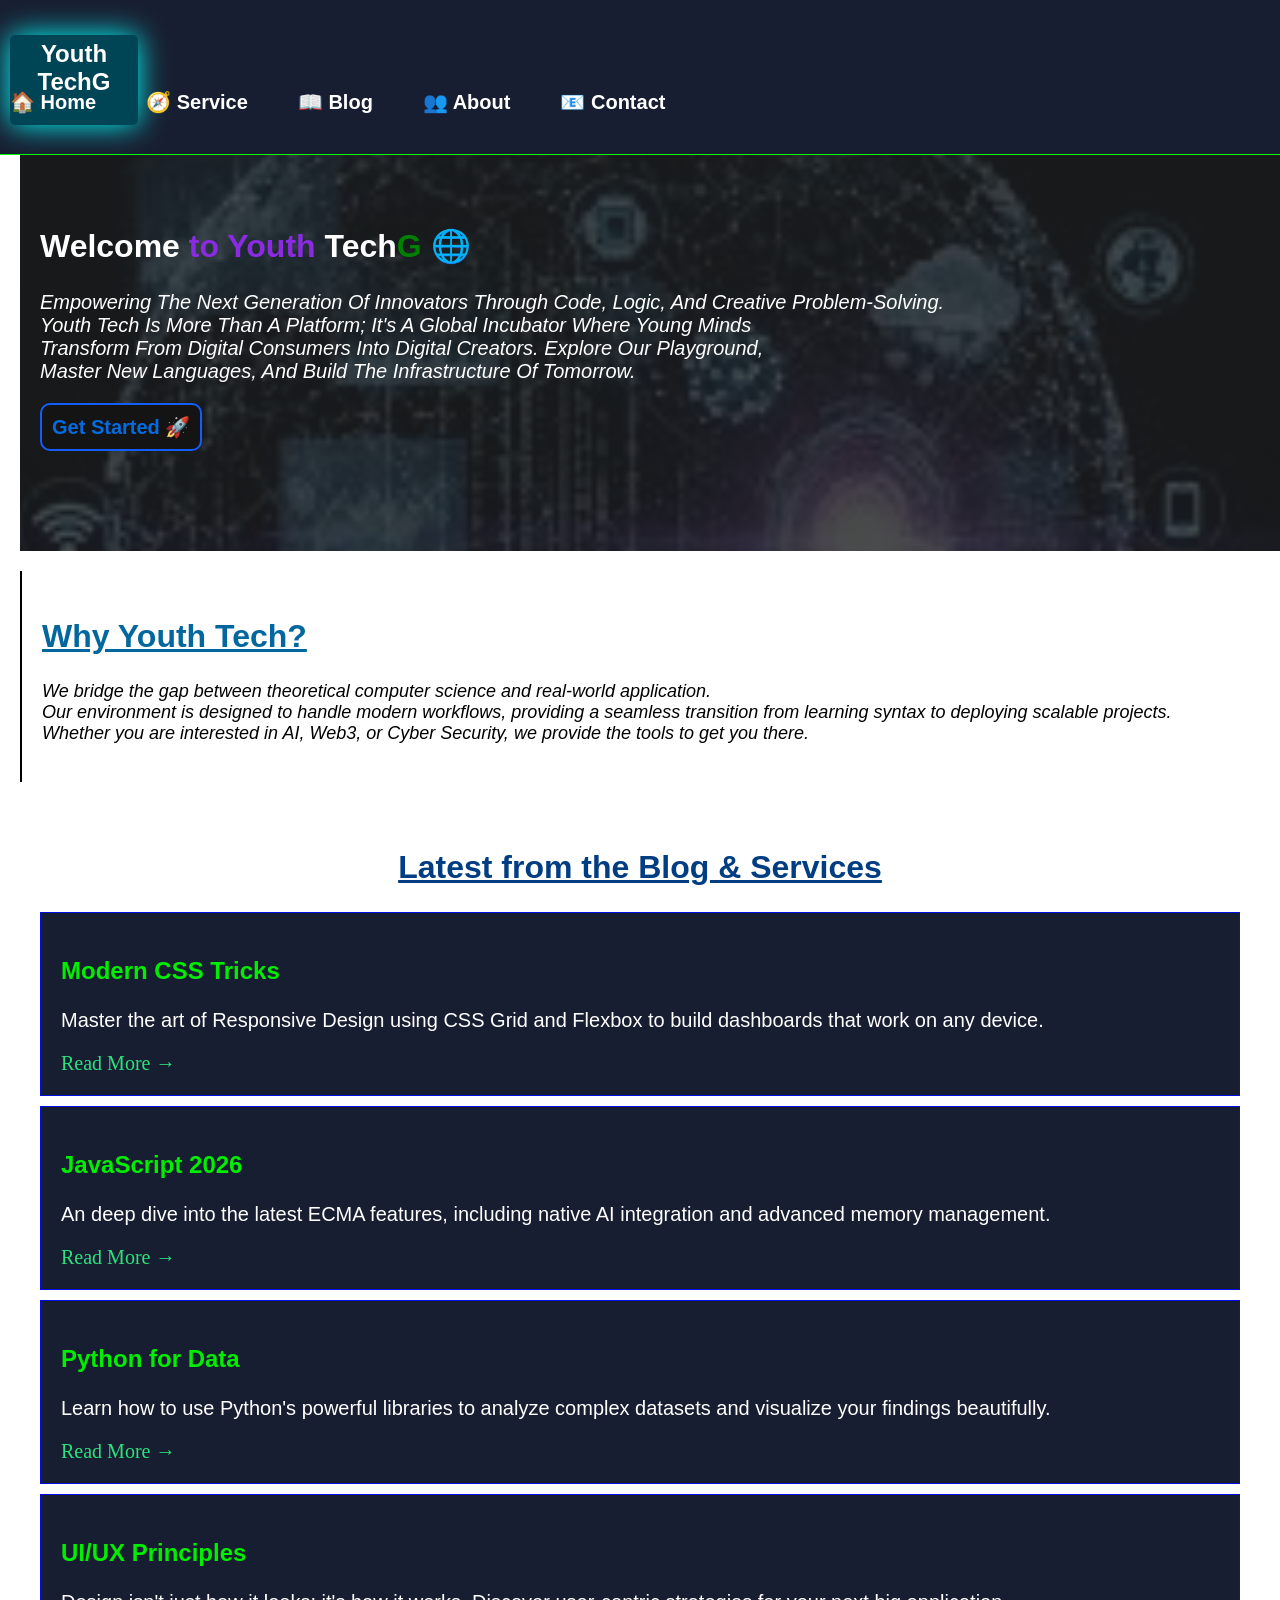
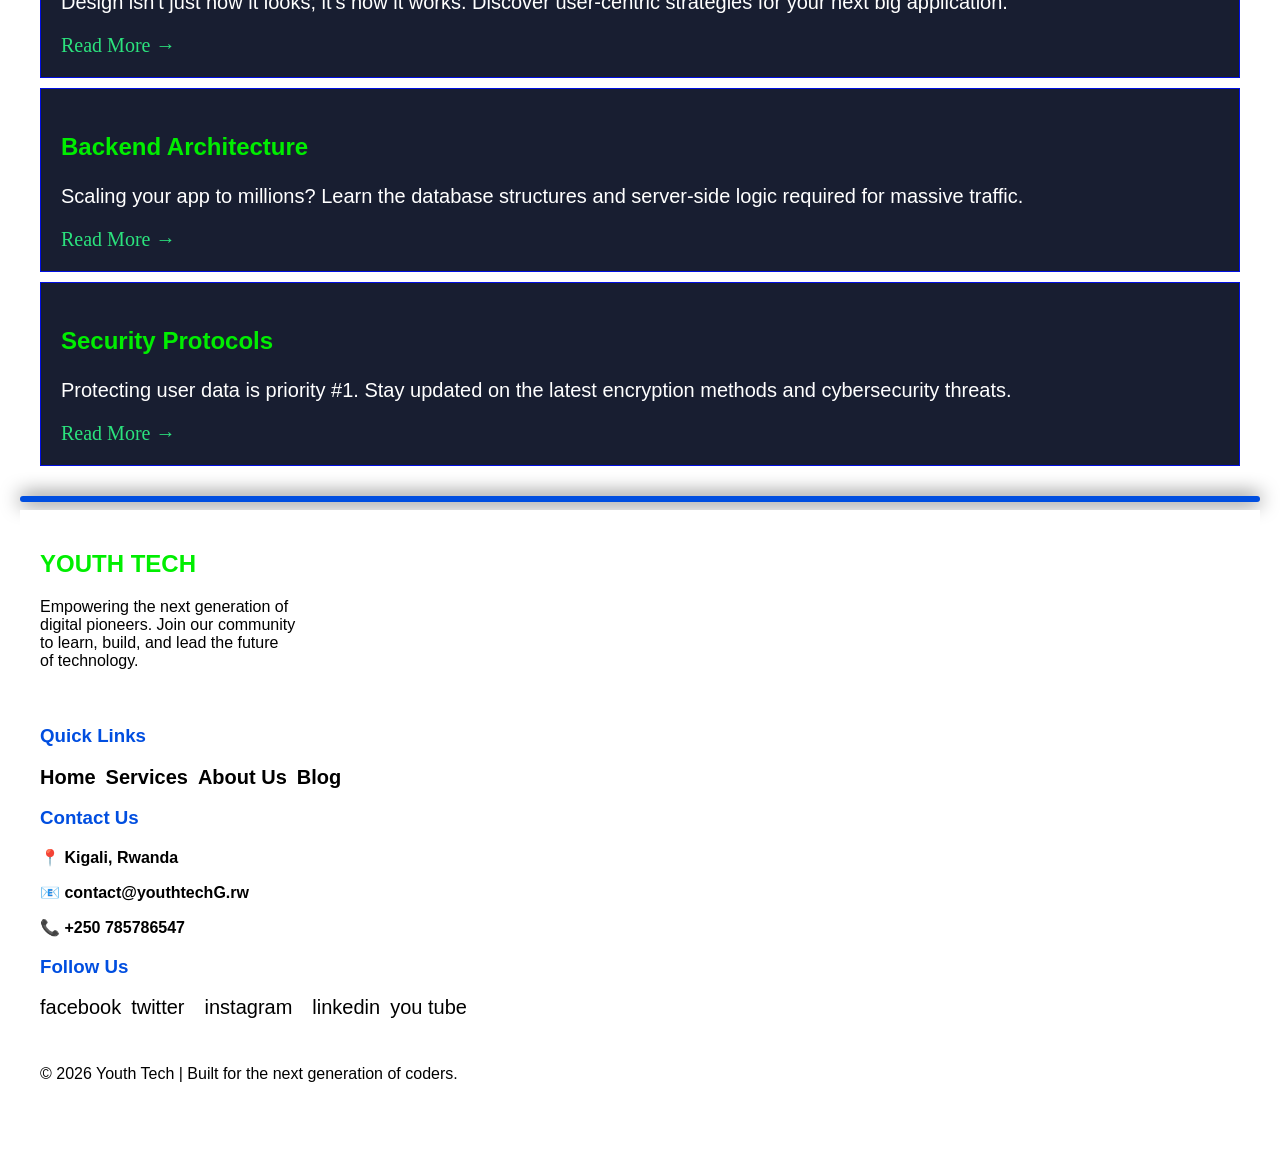
<file: index.html>
<!DOCTYPE html>
<html lang="en">
<head>
    <meta charset="UTF-8">
    <meta name="viewport" content="width=device-width, initial-scale=1.0">
    <title>youthtechG</title>
    <link rel="stylesheet" href="./index.css">
</head>
<body>
    <nav class="navbar">
        <div class="logo"><h2>Youth TechG</h2></div>
        <div class="link">
        <a href="#home">🏠 Home</a>
        <a href="#service">🧭 Service</a>
        <a href="./index6.html">📖 Blog</a>
        <a href="./index1.html">👥 About</a>
        <a href="#contact">📧 Contact</a>
        </div>
    <div class="hidden" id="menubutton">☰</div>
    </nav>
    <main class="main">
    <!-- 1. Hero Section -->
    <section class="hero" id="home">
        <h1>Welcome <span style="color: blueviolet;">to Youth</span> Tech<span style="color: green;">G 🌐</span></h1>
        <p>Empowering the next generation of innovators through code, logic, and creative problem-solving. <br> Youth Tech is more than a platform; it's a global incubator where young minds <br> transform from digital consumers into digital creators. Explore our playground, <br> master new languages, and build the infrastructure of tomorrow.</p>
        <button class="btn"><a href="">Get Started 🚀</a></button>
    </section>

    <!-- 2. Detailed Mission/Description -->
    <section class="content">
        <h2>Why Youth Tech?</h2>
        <p>We bridge the gap between theoretical computer science and real-world application. <br> Our environment is designed to handle modern workflows, providing a seamless transition from learning syntax to deploying scalable projects. <br> Whether you are interested in AI, Web3, or Cyber Security, we provide the tools to get you there.</p>
    </section>

    <!-- 3. Expanded Blog/Service Cards -->
    <section class="item" id="service">
        <h2>Latest from the Blog & Services</h2>
        <div>
            
            <!-- Card 1 -->
            <div class="item1">
                <h3>Modern CSS Tricks</h3>
                <p>Master the art of Responsive Design using CSS Grid and Flexbox to build dashboards that work on any device.</p>
                <a href="#">Read More →</a>
            </div>

            <!-- Card 2 -->
            <div class="item2">
                <h3>JavaScript 2026</h3>
                <p>An deep dive into the latest ECMA features, including native AI integration and advanced memory management.</p>
                <a href="#">Read More →</a>
            </div>

            <!-- Card 3 -->
            <div class="item3">
                <h3>Python for Data</h3>
                <p>Learn how to use Python's powerful libraries to analyze complex datasets and visualize your findings beautifully.</p>
                <a href="#">Read More →</a>
            </div>

            <!-- Card 4 -->
            <div class="item4">
                <h3>UI/UX Principles</h3>
                <p>Design isn't just how it looks; it's how it works. Discover user-centric strategies for your next big application.</p>
                <a href="#">Read More →</a>
            </div>

            <!-- Card 5 -->
            <div class="item5">
                <h3>Backend Architecture</h3>
                <p>Scaling your app to millions? Learn the database structures and server-side logic required for massive traffic.</p>
                <a href="#">Read More →</a>
            </div>

            <!-- Card 6 -->
            <div class="item6">
                <h3>Security Protocols</h3>
                <p>Protecting user data is priority #1. Stay updated on the latest encryption methods and cybersecurity threats.</p>
                <a href="#">Read More →</a>
            </div>
        </div>
    </section>
    <div class="line"><hr></div>
    <!-- FOOTER SECTION -->
    <footer class="footer">
        <div>
            
            <!-- Column 1: Brand -->
            <div class="brand">
                <h2>YOUTH TECH</h2>
                <p>
                    Empowering the next generation of digital pioneers. Join our community to learn, build, and lead the future of technology.
                </p>
            </div>

            <!-- Column 2: Navigation -->
            <div class="card3">
                <h3>Quick Links</h3>
                <div class="card4">
                    <a href="#home">Home</a>
                    <a href="#service">Services</a>
                    <a href="#about">About Us</a>
                    <a href="#blog">Blog</a>
                </div>
            </div>

            <!-- Column 3: Contact -->
            <div class="contact" id="contact">
                <h3>Contact Us</h3>
                <p  name="disabled">📍 Kigali, Rwanda</p>
                <p>📧 contact@youthtechG.rw</p>
                <p>📞 +250 785786547</p>
            </div>

            <!-- Column 4: Social -->
             <div class="media">
                <h3>Follow Us</h3>
                <div class="social">
                    <a href="#">facebook</a>
                    <a href="#" >twitter<a>
                    <a href="#">instagram<a>
                    <a href="#">linkedin</a>
                    <a href="#">you tube</a>
                </div>
            </div>
        </div>

        <div class="card5">
            <p>&copy; 2026 Youth Tech | Built for the next generation of coders.</p>
        </div>
    </footer>
</main>

    <script src="./index.js"></script>
</body>
</html>
</file>
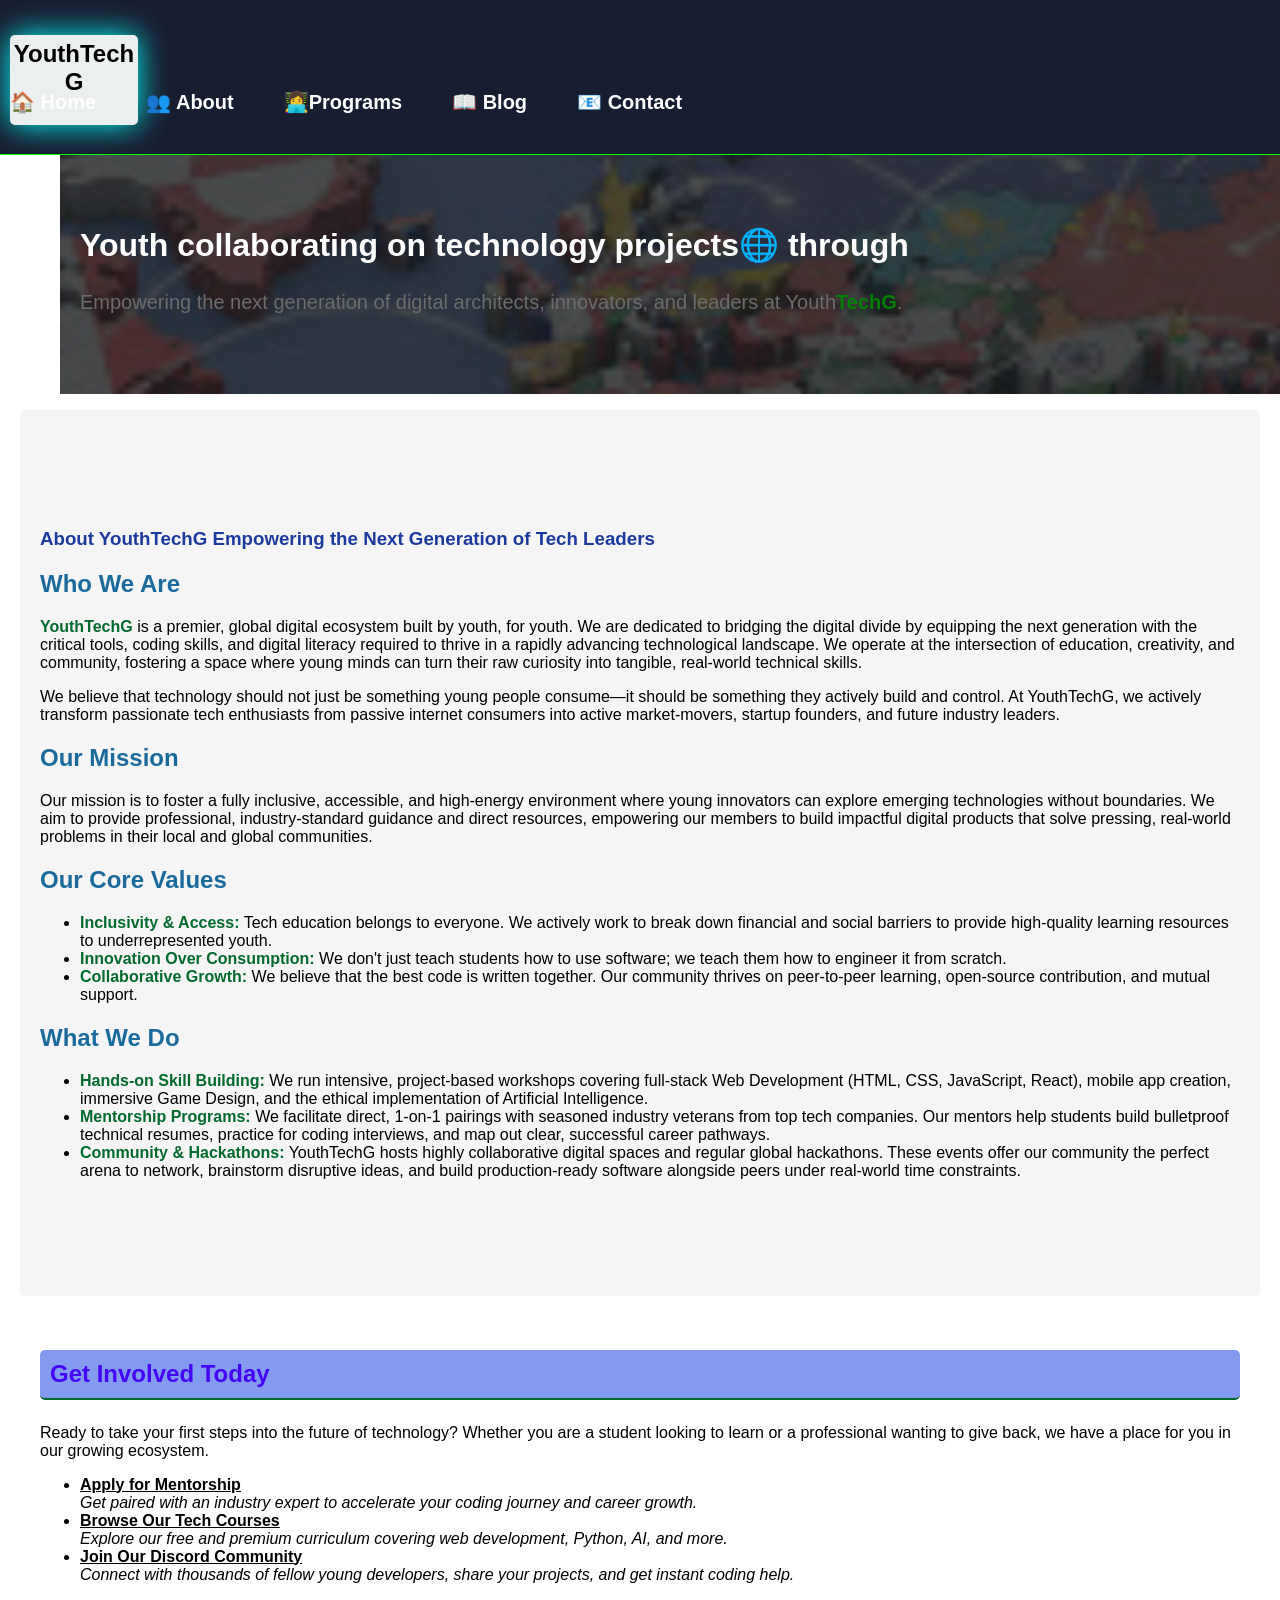
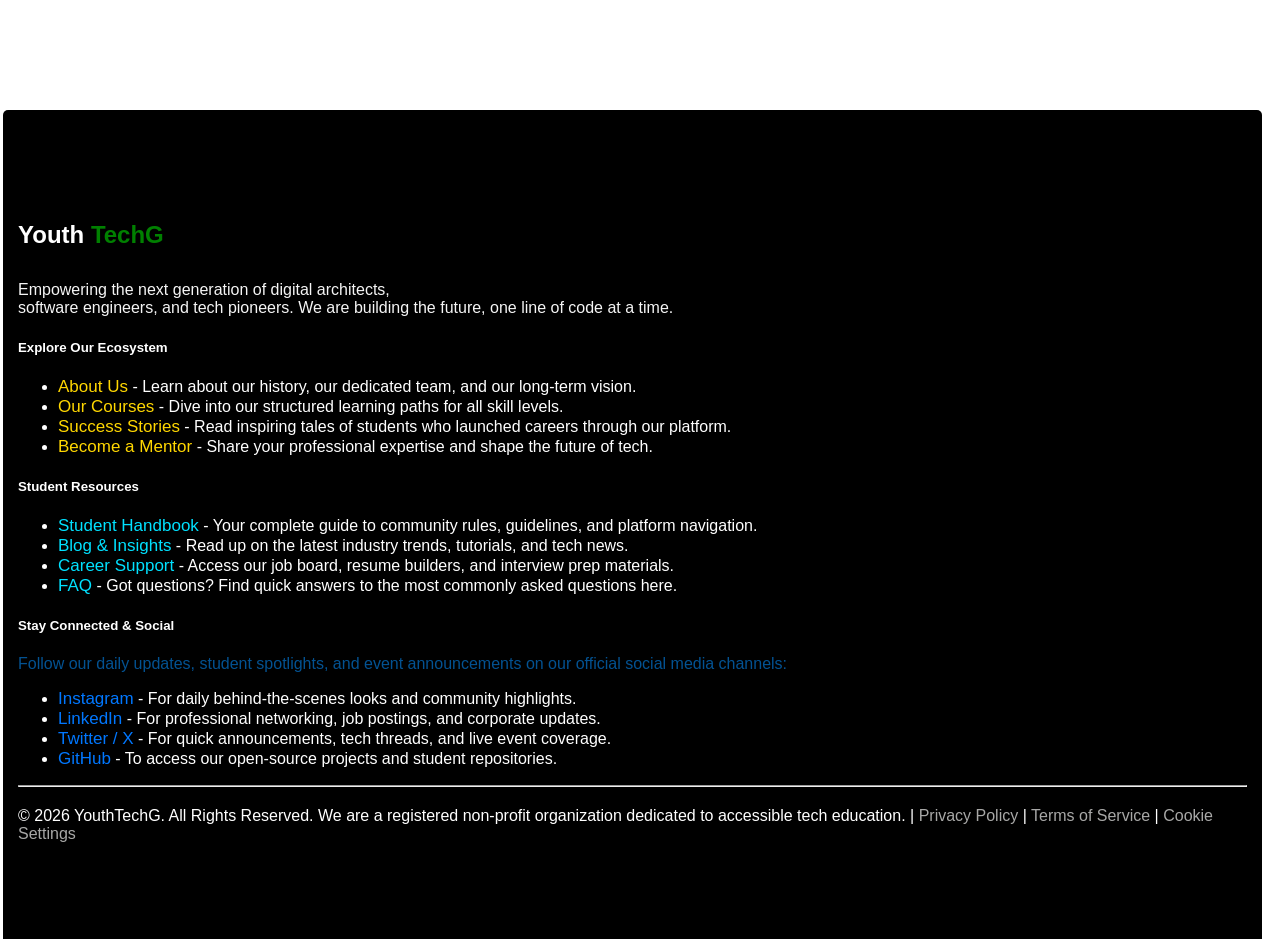
<file: index1.html>
<!DOCTYPE html>
<html lang="en">
<head>
    <meta charset="UTF-8">
    <meta name="viewport" content="width=device-width, initial-scale=1.0">
    <title>About-YouthTechG</title>
    <link rel="stylesheet" href="./index1.css">
</head>
<body>

    <!-- 1. NAVIGATION HEADER -->
    <header>
        <nav class="navbar">
            <!-- Replace with your actual logo file path -->
             <div class="logo">
            <a href="./index.html">
              <h2>YouthTechG</h2>
            </a>
            </div>
            <div class="link">
                <a href="#home">🏠 Home</a>
                <a href="#about">👥 About</a>
                <a href="./index5.html">👩‍💻Programs</a>
                <a href="./index6.html">📖 Blog</a>
                <a href="#contact">📧 Contact</a>
            </div>
             <div class="hidden" id="menubutton">☰</div>
        </nav>
    </header>

    <main>
        <!-- 2. SECTION: ABOUT YOUTHTECHG -->
        <section id="about" class="about">
            
            <!-- Where to add your image: Replace the src with your actual image file path -->
            <figure class="home" id="home">
               <h1>Youth collaborating on technology projects🌐 through</h1>
                <figcaption>Empowering the next generation of digital architects, innovators, and leaders at Youth<span>TechG</span>.</figcaption>
            </figure>

            <article class="item">
                <h1>About YouthTechG Empowering the Next Generation of Tech Leaders</h1>
                
                <h2>Who We Are</h2>
                <p>
                    <strong>YouthTechG</strong> is a premier, global digital ecosystem built by youth, for youth. 
                    We are dedicated to bridging the digital divide by equipping the next generation 
                    with the critical tools, coding skills, and digital literacy required to thrive 
                    in a rapidly advancing technological landscape. We operate at the intersection of education, 
                    creativity, and community, fostering a space where young minds can turn their raw curiosity 
                    into tangible, real-world technical skills.
                </p>
                <p>
                    We believe that technology should not just be something young people consume—it should be 
                    something they actively build and control. At YouthTechG, we actively transform passionate tech 
                    enthusiasts from passive internet consumers into active market-movers, startup founders, and future industry leaders.
                </p>

                <h2>Our Mission</h2>
                <p>
                    Our mission is to foster a fully inclusive, accessible, and high-energy environment where young innovators can explore emerging technologies without boundaries. We aim to provide professional, industry-standard guidance and direct resources, empowering our members to build impactful digital products that solve pressing, real-world problems in their local and global communities.
                </p>

                <h2>Our Core Values</h2>
                <ul>
                    <li>
                        <strong>Inclusivity & Access:</strong> Tech education belongs to everyone. We actively work to break down financial and social barriers to provide high-quality learning resources to underrepresented youth.
                    </li>
                    <li>
                        <strong>Innovation Over Consumption:</strong> We don't just teach students how to use software; we teach them how to engineer it from scratch.
                    </li>
                    <li>
                        <strong>Collaborative Growth:</strong> We believe that the best code is written together. Our community thrives on peer-to-peer learning, open-source contribution, and mutual support.
                    </li>
                </ul>

                <h2>What We Do</h2>
                <ul>
                    <li>
                        <strong>Hands-on Skill Building:</strong> We run intensive, project-based workshops covering full-stack Web Development (HTML, CSS, JavaScript, React), mobile app creation, immersive Game Design, and the ethical implementation of Artificial Intelligence.
                    </li>
                    <li>
                        <strong>Mentorship Programs:</strong> We facilitate direct, 1-on-1 pairings with seasoned industry veterans from top tech companies. Our mentors help students build bulletproof technical resumes, practice for coding interviews, and map out clear, successful career pathways.
                    </li>
                    <li>
                        <strong>Community &amp; Hackathons:</strong> YouthTechG hosts highly collaborative digital spaces and regular global hackathons. These events offer our community the perfect arena to network, brainstorm disruptive ideas, and build production-ready software alongside peers under real-world time constraints.
                    </li>
                </ul>
            </article>

            <!-- 3. QUICK LINKS & ACTIONS -->
            <aside class="item1">
                <h3>Get Involved Today</h3>
                <p>Ready to take your first steps into the future of technology? Whether you are a student looking to learn or a professional wanting to give back, we have a place for you in our growing ecosystem.</p>
                <ul>
                    <li>
                        <a href="./index2.html"><strong>Apply for Mentorship</strong></a><br>
                        <em>Get paired with an industry expert to accelerate your coding journey and career growth.</em>
                    </li>
                    <li>
                        <a href="./index3.html"><strong>Browse Our Tech Courses</strong></a><br>
                        <em>Explore our free and premium curriculum covering web development, Python, AI, and more.</em>
                    </li>
                    <li>
                        <a href="./index4.html"><strong>Join Our Discord Community</strong></a><br>
                        <em>Connect with thousands of fellow young developers, share your projects, and get instant coding help.</em>
                    </li>
                </ul>
            </aside>

        </section>
    </main>

    <!-- 4. THE FOOTER SECTION -->
    <footer class="footer">
        <div class="item2">
            <h4>Youth <span>TechG</span></h4>
            <p>Empowering the next generation of digital architects, <br> software engineers, and tech pioneers. We are building the future, one line of code at a time.</p>
        </div>

        <div class="item3" id="contact">
            <h5>Explore Our Ecosystem</h5>
            <ul>
                <li><a href="#about">About Us</a> - Learn about our history, our dedicated team, and our long-term vision.</li>
                <li><a href="#courses">Our Courses</a> - Dive into our structured learning paths for all skill levels.</li>
                <li><a href="#stories">Success Stories</a> - Read inspiring tales of students who launched careers through our platform.</li>
                <li><a href="#mentor">Become a Mentor</a> - Share your professional expertise and shape the future of tech.</li>
            </ul>
        </div>

        <div class="item5">
            <h5>Student Resources</h5>
            <ul>
                <li><a href="#handbook">Student Handbook</a> - Your complete guide to community rules, guidelines, and platform navigation.</li>
                <li><a href="#blog">Blog &amp; Insights</a> - Read up on the latest industry trends, tutorials, and tech news.</li>
                <li><a href="#career">Career Support</a> - Access our job board, resume builders, and interview prep materials.</li>
                <li><a href="#faq">FAQ</a> - Got questions? Find quick answers to the most commonly asked questions here.</li>
            </ul>
        </div>

        <div class="item7">
            <h5>Stay Connected & Social</h5>
            <p>Follow our daily updates, student spotlights, and event announcements on our official social media channels:</p>
            <ul>
                <li><a href="https://instagram.com" target="_blank">Instagram</a> - For daily behind-the-scenes looks and community highlights.</li>
                <li><a href="https://linkedin.com" target="_blank">LinkedIn</a> - For professional networking, job postings, and corporate updates.</li>
                <li><a href="https://twitter.com" target="_blank">Twitter / X</a> - For quick announcements, tech threads, and live event coverage.</li>
                <li><a href="https://github.com" target="_blank">GitHub</a> - To access our open-source projects and student repositories.</li>
            </ul>
        </div>

        <hr>

        <div class="item9">
            <p>&copy; 2026 YouthTechG. All Rights Reserved. We are a registered non-profit organization dedicated to accessible tech education. | <a href="#privacy">Privacy Policy</a> | <a href="#terms">Terms of Service</a> | <a href="#cookies">Cookie Settings</a></p>
        </div>
    </footer>
<script src="./index1.js"></script>
</body>
</html>
</file>
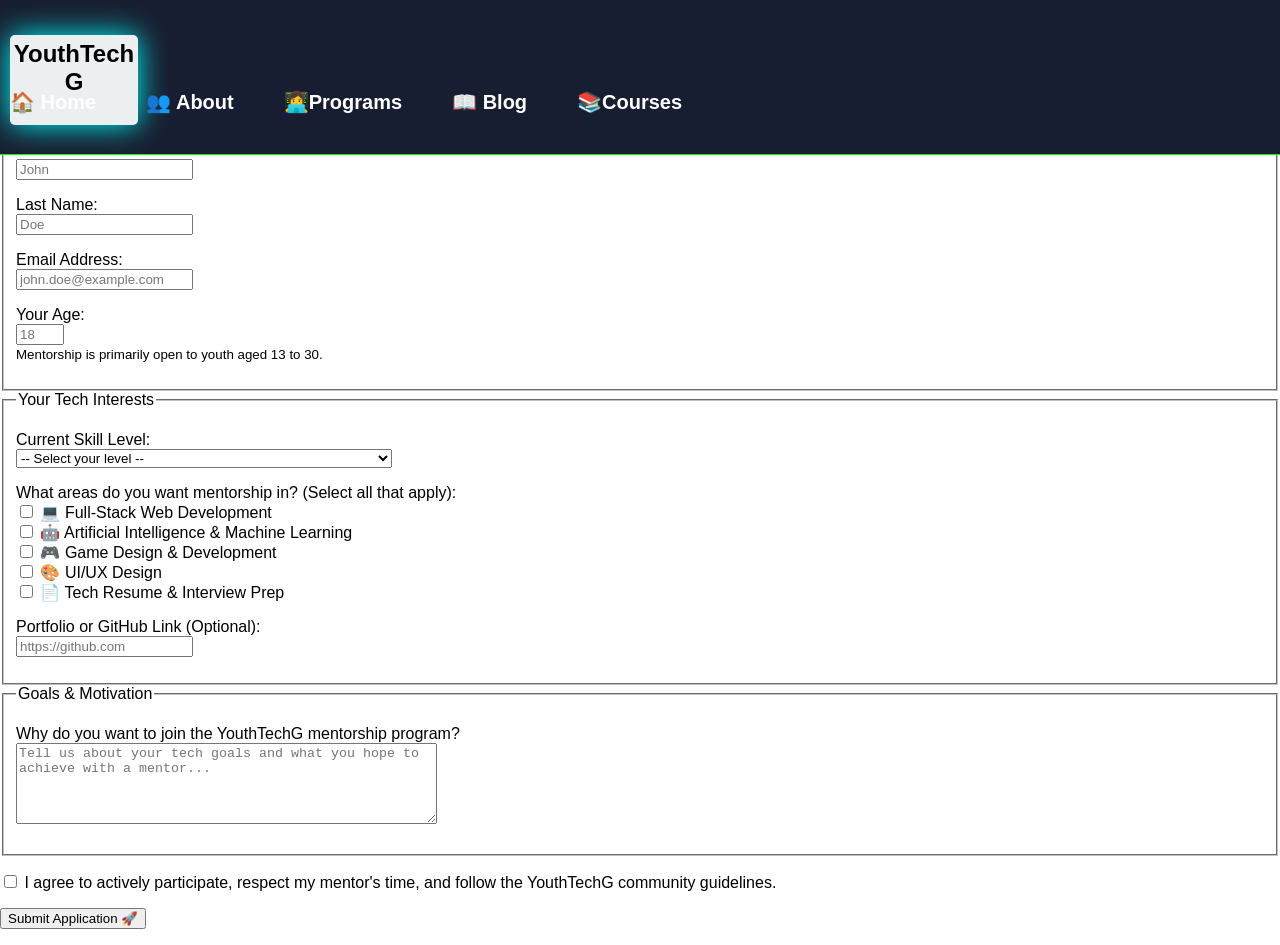
<file: index2.html>
<!DOCTYPE html>
<html lang="en">
<head>
    <meta charset="UTF-8">
    <meta name="viewport" content="width=device-width, initial-scale=1.0">
    <title>Mentorship-form</title>
    <link rel="stylesheet" href="./index2.css">
</head>
<body>
    <header>
        <nav class="navbar">
            <!-- Replace with your actual logo file path -->
             <div class="logo">
            <a href="./index.html">
              <h2>YouthTechG</h2>
            </a>
            </div>
            <div class="link">
                <a href="#home">🏠 Home</a>
                <a href="./index1.html">👥 About</a>
                <a href="./index5.html">👩‍💻Programs</a>
                <a href="./index6.html">📖 Blog</a>
                <a href="./index3.html">📚Courses</a>
            </div>
             <div class="hidden" id="menubutton">☰</div>
        </nav>
    </header>
    <!-- MENTORSHIP APPLICATION FORM -->
<section id="mentorship-form">
    
    <h2>Apply for YouthTechG Mentorship 🤝</h2>
    <p>Take your tech journey to the next level by getting paired with an industry expert who will guide your learning and career growth.</p>

    <form action="#" method="POST">
        
        <!-- Fieldset for Personal Information -->
        <fieldset>
            <legend>Personal Details</legend>
            
            <p>
                <label for="first-name">First Name:</label><br>
                <input type="text" id="first-name" name="first-name" placeholder="John" required>
            </p>
            
            <p>
                <label for="last-name">Last Name:</label><br>
                <input type="text" id="last-name" name="last-name" placeholder="Doe" required>
            </p>
            
            <p>
                <label for="email">Email Address:</label><br>
                <input type="email" id="email" name="email" placeholder="john.doe@example.com" required>
            </p>
            
            <p>
                <label for="age">Your Age:</label><br>
                <input type="number" id="age" name="age" min="13" max="30" placeholder="18" required>
                <br><small>Mentorship is primarily open to youth aged 13 to 30.</small>
            </p>
        </fieldset>

        <!-- Fieldset for Technical Background -->
        <fieldset>
            <legend>Your Tech Interests</legend>
            
            <p>
                <label for="skill-level">Current Skill Level:</label><br>
                <select id="skill-level" name="skill-level" required>
                    <option value="" disabled selected>-- Select your level --</option>
                    <option value="beginner">Beginner (No coding experience)</option>
                    <option value="intermediate">Intermediate (Know the basics / built small projects)</option>
                    <option value="advanced">Advanced (Comfortable with frameworks / seeking job prep)</option>
                </select>
            </p>

            <p>
                <label>What areas do you want mentorship in? (Select all that apply):</label><br>
                
                <input type="checkbox" id="track-web" name="interests" value="web-dev">
                <label for="track-web">💻 Full-Stack Web Development</label><br>
                
                <input type="checkbox" id="track-ai" name="interests" value="ai">
                <label for="track-ai">🤖 Artificial Intelligence & Machine Learning</label><br>
                
                <input type="checkbox" id="track-game" name="interests" value="game-dev">
                <label for="track-game">🎮 Game Design & Development</label><br>
                
                <input type="checkbox" id="track-ui" name="interests" value="ui-ux">
                <label for="track-ui">🎨 UI/UX Design</label><br>
                
                <input type="checkbox" id="track-career" name="interests" value="career-prep">
                <label for="track-career">📄 Tech Resume & Interview Prep</label>
            </p>

            <p>
                <label for="portfolio">Portfolio or GitHub Link (Optional):</label><br>
                <input type="url" id="portfolio" name="portfolio" placeholder="https://github.com">
            </p>
        </fieldset>

        <!-- Fieldset for Motivation -->
        <fieldset>
            <legend>Goals & Motivation</legend>
            <p>
                <label for="motivation">Why do you want to join the YouthTechG mentorship program?</label><br>
                <textarea id="motivation" name="motivation" rows="5" cols="50" placeholder="Tell us about your tech goals and what you hope to achieve with a mentor..." required></textarea>
            </p>
        </fieldset>

        <!-- Agreement and Submit -->
        <p>
            <input type="checkbox" id="consent" name="consent" required>
            <label for="consent">I agree to actively participate, respect my mentor's time, and follow the YouthTechG community guidelines.</label>
        </p>

        <p>
            <button type="submit">Submit Application 🚀</button>
        </p>

    </form>
</section>
<script src="./index2.js"></script>
</body>
</html>
</file>
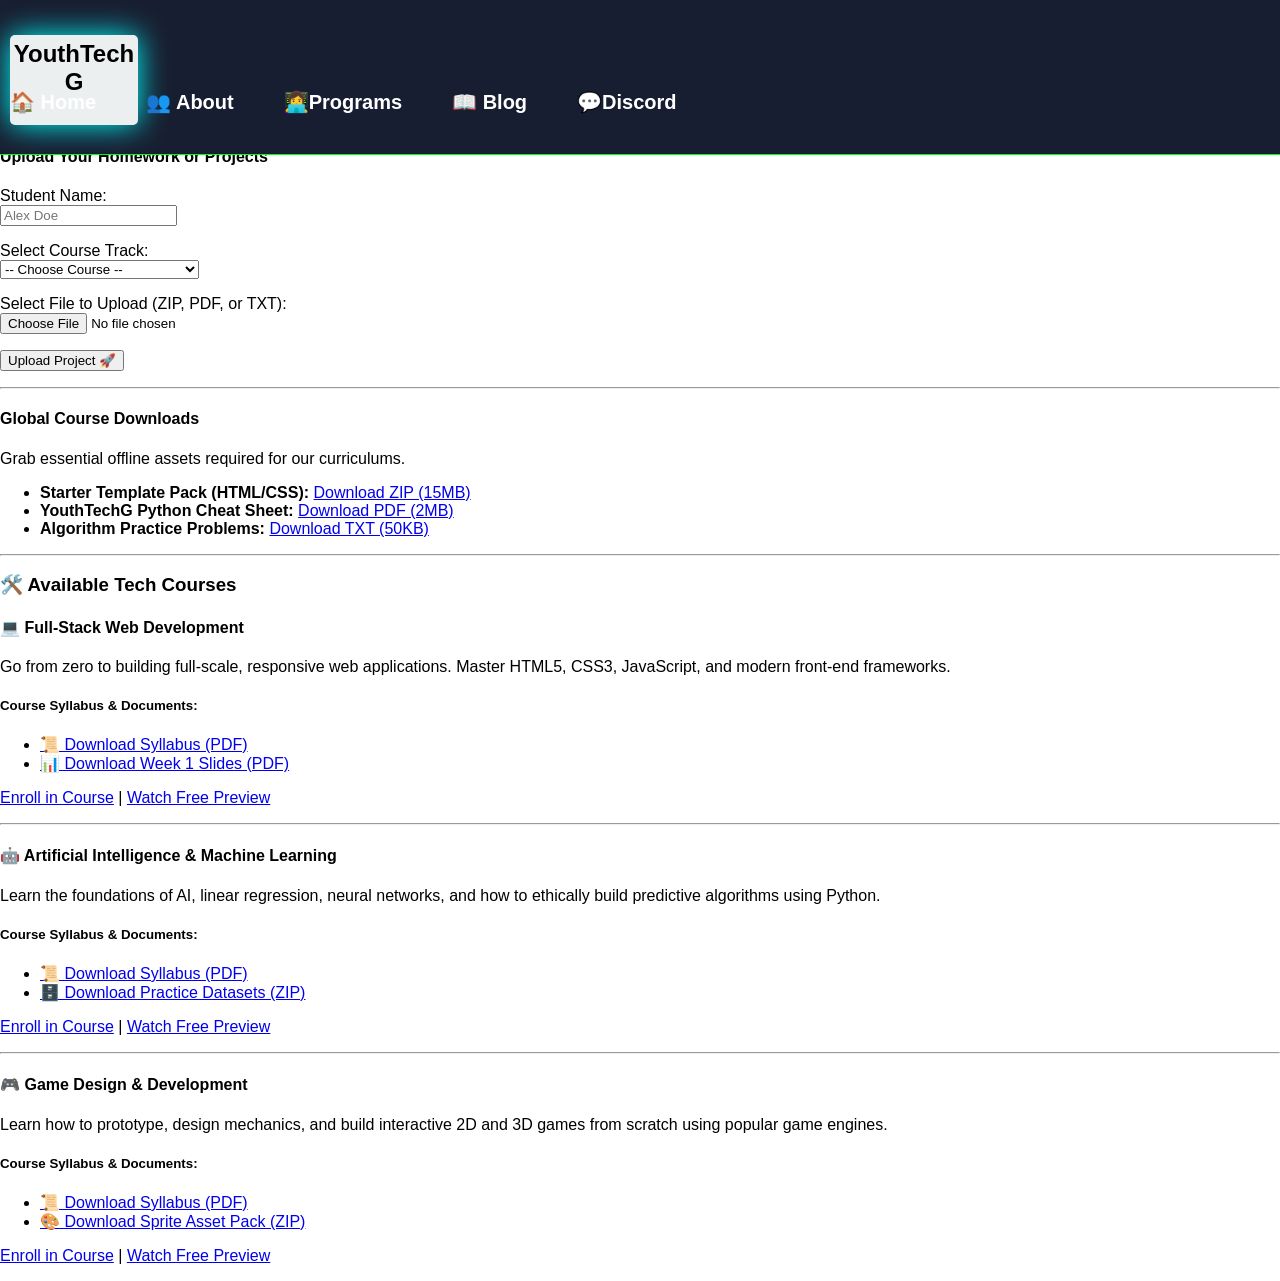
<file: index3.html>
<!DOCTYPE html>
<html lang="en">
<head>
    <meta charset="UTF-8">
    <meta name="viewport" content="width=device-width, initial-scale=1.0">
    <title>Courses</title>
    <link rel="stylesheet" href="./index3.css">
</head>
<body>
    <header>
        <nav class="navbar">
            <!-- Replace with your actual logo file path -->
             <div class="logo">
            <a href="./index.html">
              <h2>YouthTechG</h2>
            </a>
            </div>
            <div class="link">
                <a href="#home">🏠 Home</a>
                <a href="./index1.html">👥 About</a>
                <a href="./index5.html">👩‍💻Programs</a>
                <a href="./index6.html">📖 Blog</a>
                <a href="./index4.html">💬Discord</a>
            </div>
             <div class="hidden" id="menubutton">☰</div>
        </nav>
    </header>
    <!-- 📚 FULL COURSES & RESOURCE HUB -->
<section id="courses">

    <header>
        <h2>🎓 YouthTechG Full Courses & Resource Hub</h2>
        <p>Explore our structured curriculum, download learning materials, and upload your projects for review.</p>
    </header>

    <!-- 1. RESOURCE ACTIONS (UPLOAD & DOWNLOAD) -->
    <article>
        <h3>📥 Share & Retrieve Learning Assets</h3>
        
        <!-- File Upload Form -->
        <div>
            <h4>Upload Your Homework or Projects</h4>
            <form action="#" method="POST" enctype="multipart/form-data">
                <p>
                    <label for="student-name">Student Name:</label><br>
                    <input type="text" id="student-name" name="student-name" placeholder="Alex Doe" required>
                </p>
                <p>
                    <label for="course-select">Select Course Track:</label><br>
                    <select id="course-select" name="course-select" required>
                        <option value="" disabled selected>-- Choose Course --</option>
                        <option value="web">Full-Stack Web Development</option>
                        <option value="ai">AI & Machine Learning</option>
                        <option value="game">Game Design & Development</option>
                    </select>
                </p>
                <p>
                    <label for="file-upload">Select File to Upload (ZIP, PDF, or TXT):</label><br>
                    <input type="file" id="file-upload" name="file-upload" accept=".zip,.pdf,.txt" required>
                </p>
                <p>
                    <button type="submit">Upload Project 🚀</button>
                </p>
            </form>
        </div>

        <hr>

        <!-- Bulk Resource Downloads -->
        <div>
            <h4>Global Course Downloads</h4>
            <p>Grab essential offline assets required for our curriculums.</p>
            <ul>
                <li>
                    <strong>Starter Template Pack (HTML/CSS):</strong> 
                    <a href="downloads/starter-pack.zip" download>Download ZIP (15MB)</a>
                </li>
                <li>
                    <strong>YouthTechG Python Cheat Sheet:</strong> 
                    <a href="downloads/python-cheatsheet.pdf" download>Download PDF (2MB)</a>
                </li>
                <li>
                    <strong>Algorithm Practice Problems:</strong> 
                    <a href="downloads/algo-practice.txt" download>Download TXT (50KB)</a>
                </li>
            </ul>
        </div>
    </article>

    <hr>

    <!-- 2. FULL COURSE TRACKS -->
    <article>
        <h3>🛠️ Available Tech Courses</h3>

        <!-- Course 1 -->
        <div class="course-card">
            <h4>💻 Full-Stack Web Development</h4>
            <p>Go from zero to building full-scale, responsive web applications. Master HTML5, CSS3, JavaScript, and modern front-end frameworks.</p>
            
            <h5>Course Syllabus & Documents:</h5>
            <ul>
                <li><a href="syllabus/web-syllabus.pdf" download>📜 Download Syllabus (PDF)</a></li>
                <li><a href="slides/web-week1.pdf" download>📊 Download Week 1 Slides (PDF)</a></li>
            </ul>

            <p>
                <a href="#register-web">Enroll in Course</a> | 
                <a href="#preview-web">Watch Free Preview</a>
            </p>
        </div>

        <hr>

        <!-- Course 2 -->
        <div class="course-card">
            <h4>🤖 Artificial Intelligence & Machine Learning</h4>
            <p>Learn the foundations of AI, linear regression, neural networks, and how to ethically build predictive algorithms using Python.</p>
            
            <h5>Course Syllabus & Documents:</h5>
            <ul>
                <li><a href="syllabus/ai-syllabus.pdf" download>📜 Download Syllabus (PDF)</a></li>
                <li><a href="data/ai-dataset.zip" download>🗄️ Download Practice Datasets (ZIP)</a></li>
            </ul>

            <p>
                <a href="#register-ai">Enroll in Course</a> | 
                <a href="#preview-ai">Watch Free Preview</a>
            </p>
        </div>

        <hr>

        <!-- Course 3 -->
        <div class="course-card">
            <h4>🎮 Game Design & Development</h4>
            <p>Learn how to prototype, design mechanics, and build interactive 2D and 3D games from scratch using popular game engines.</p>
            
            <h5>Course Syllabus & Documents:</h5>
            <ul>
                <li><a href="syllabus/game-syllabus.pdf" download>📜 Download Syllabus (PDF)</a></li>
                <li><a href="assets/game-sprites.zip" download>🎨 Download Sprite Asset Pack (ZIP)</a></li>
            </ul>

            <p>
                <a href="#register-game">Enroll in Course</a> | 
                <a href="#preview-game">Watch Free Preview</a>
            </p>
        </div>
    </article>

</section>
<script src="./index3.js"></script>
</body>
</html>
</file>
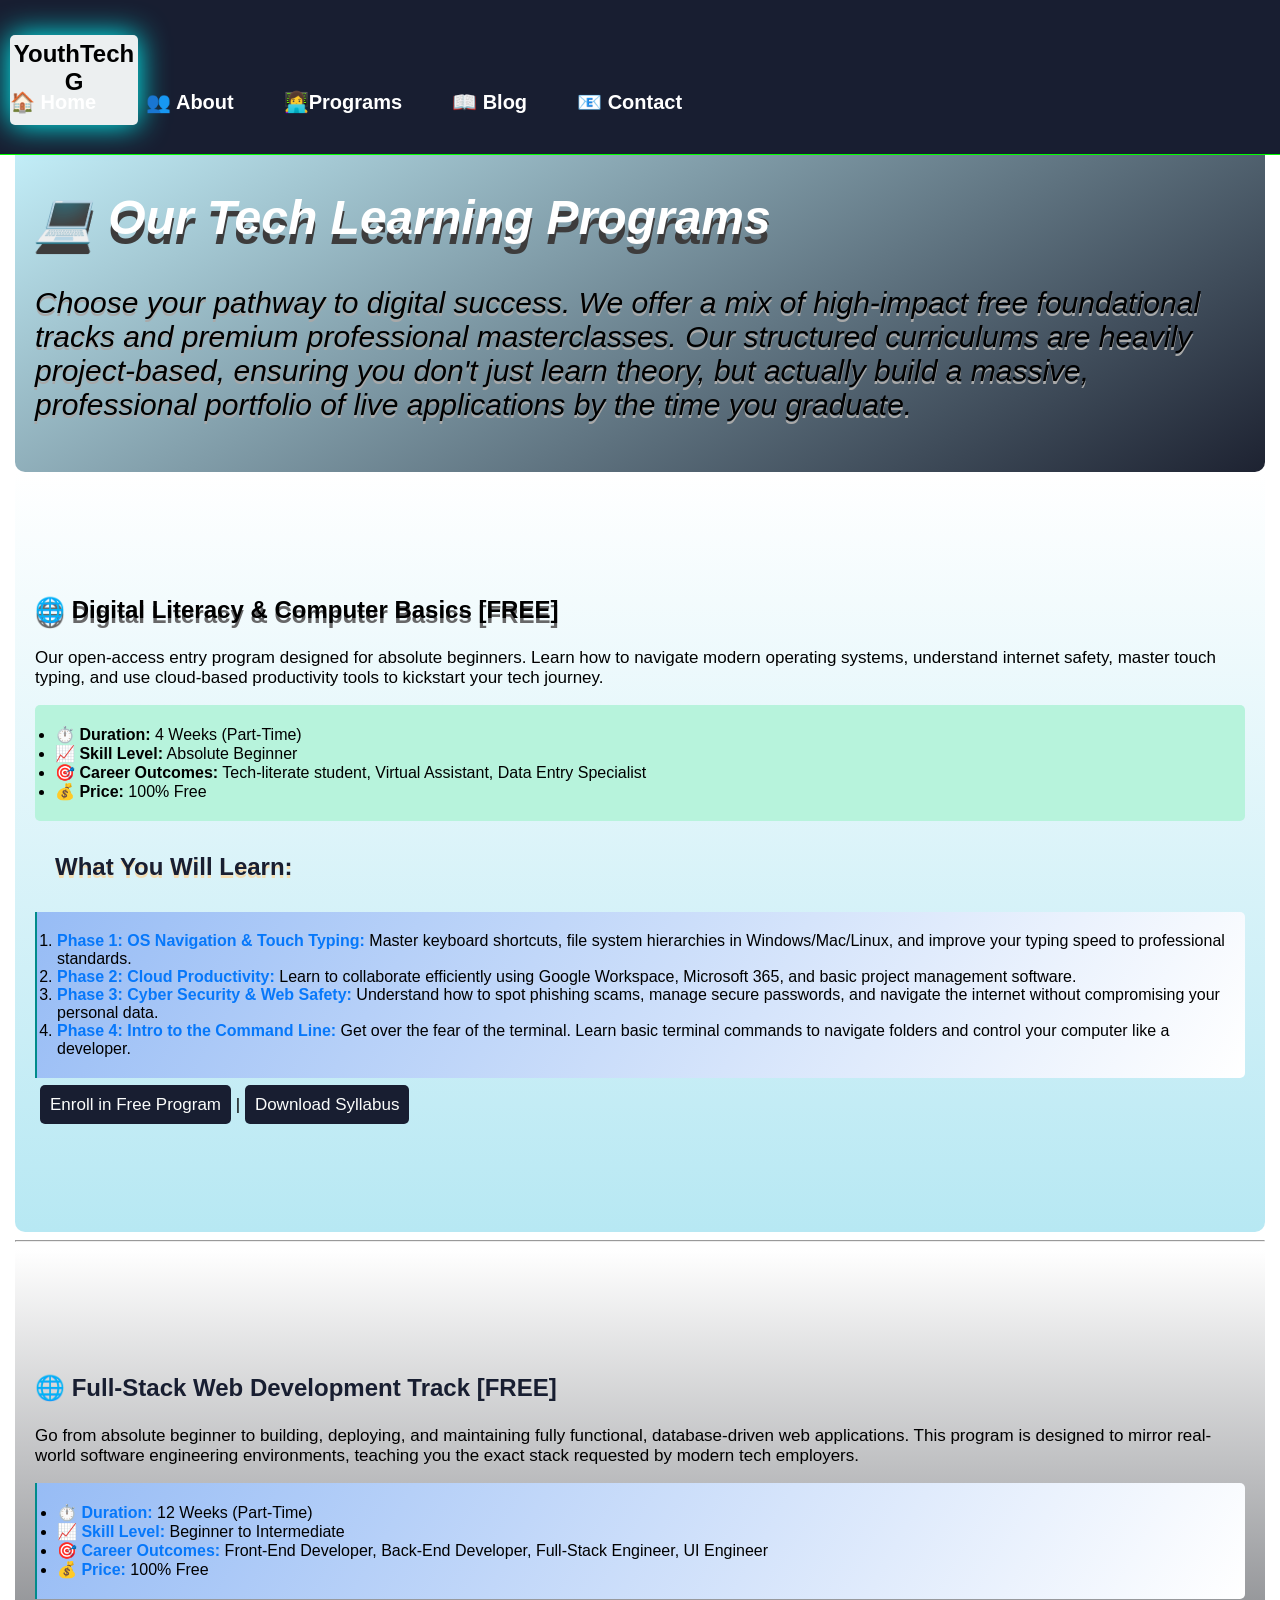
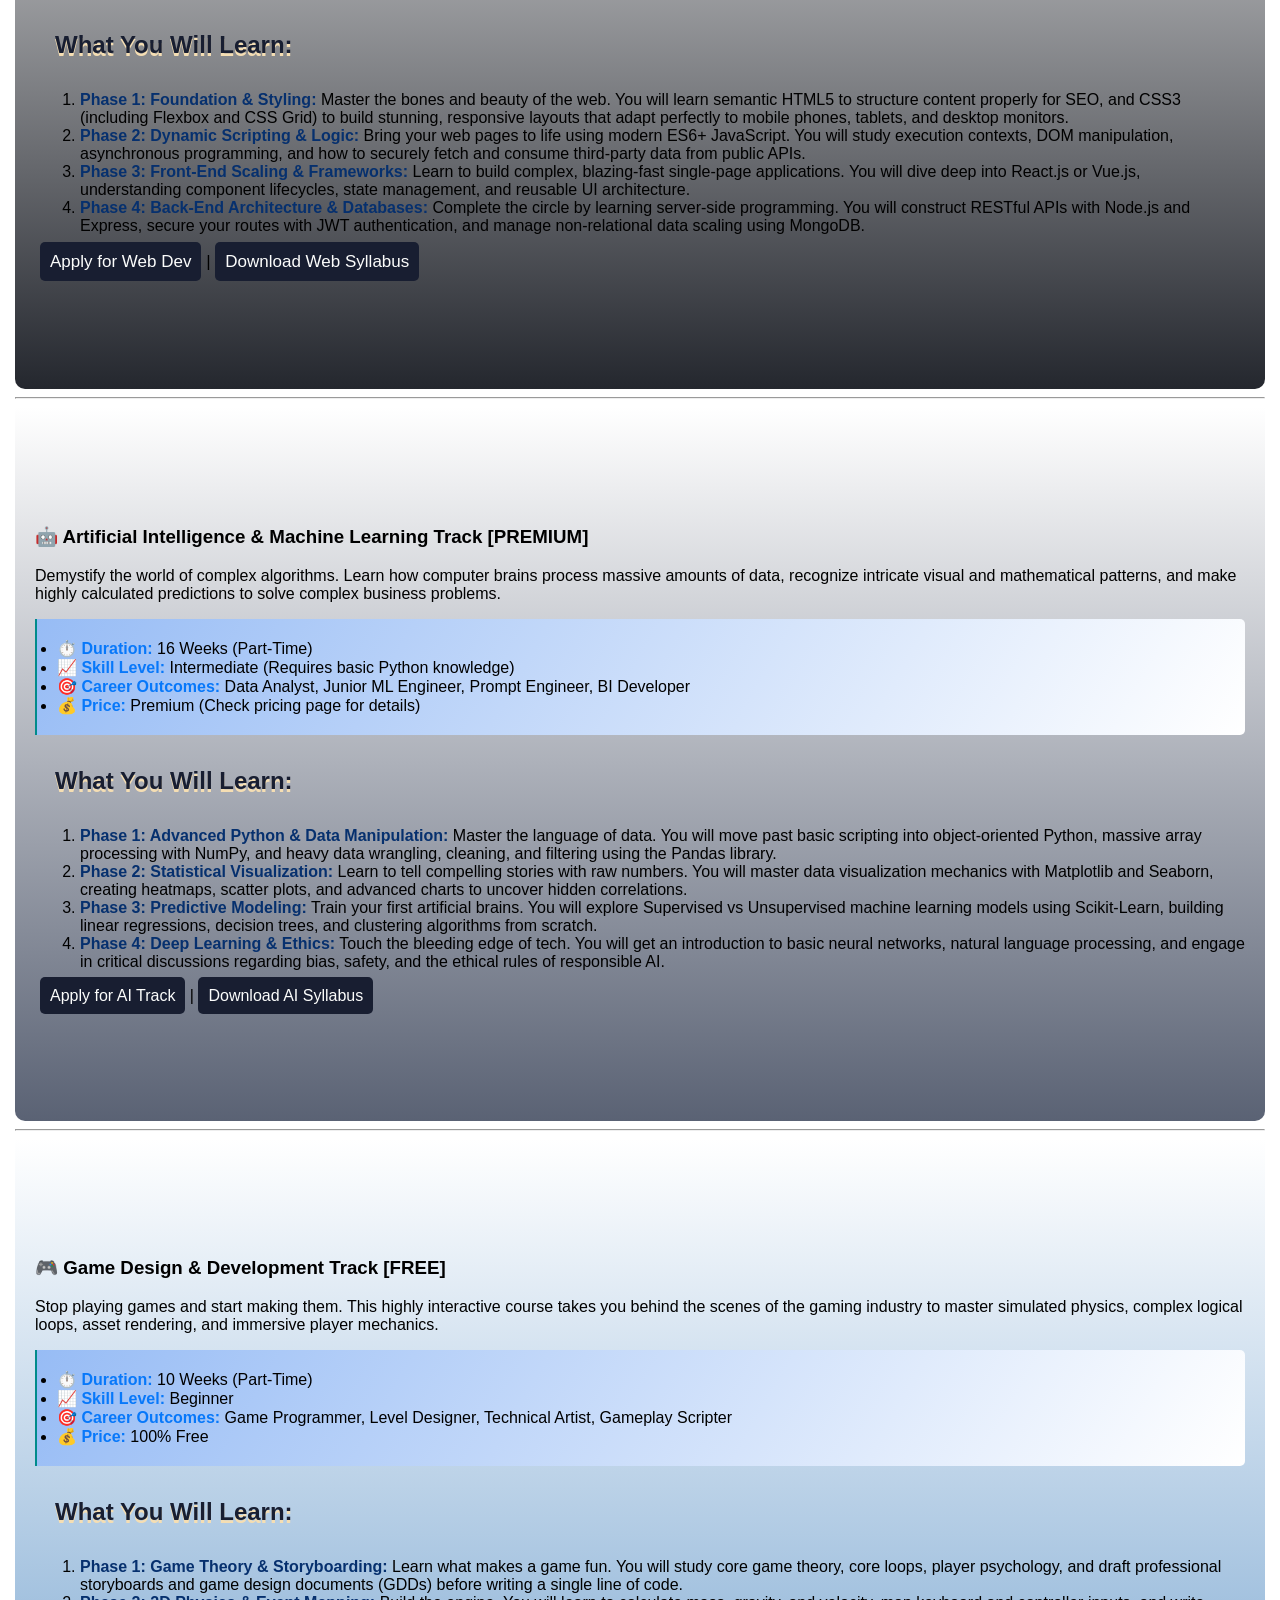
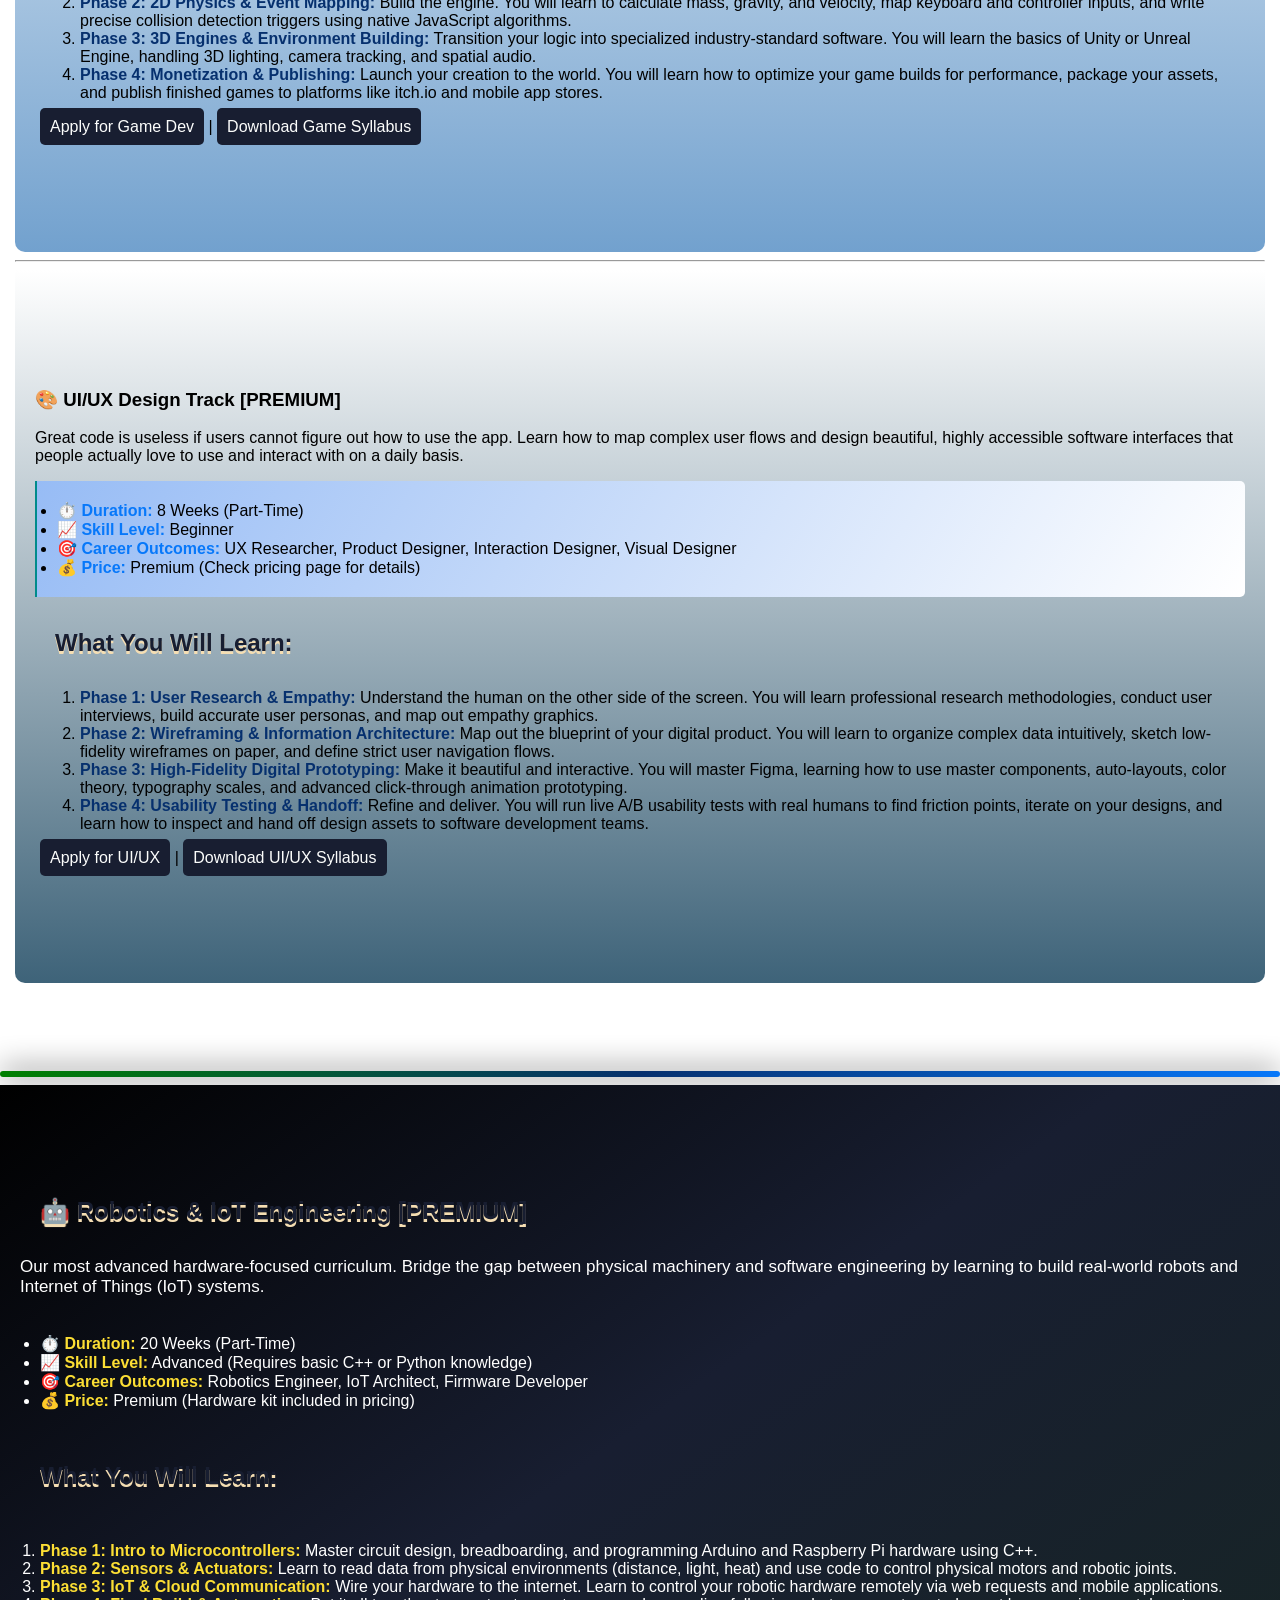
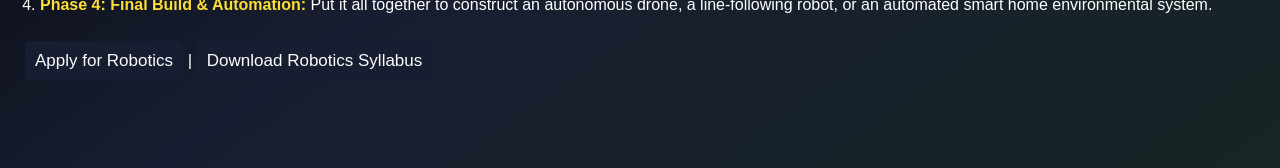
<file: index5.html>
<!DOCTYPE html>
<html lang="en">
<head>
    <meta charset="UTF-8">
    <meta name="viewport" content="width=device-width, initial-scale=1.0">
    <title>👩‍💻Programs</title>
    <link rel="stylesheet" href="./index5.css">
</head>
<body>
    <header>
        <nav class="navbar">
            <!-- Replace with your actual logo file path -->
             <div class="logo">
            <a href="./index.html">
              <h2>YouthTechG</h2>
            </a>
            </div>
            <div class="link">
                <a href="./index.html">🏠 Home</a>
                <a href="./index1.html">👥 About</a>
                <a href="./index5.html">👩‍💻Programs</a>
                <a href="./index6.html">📖 Blog</a>
                <a href="#contact">📧 Contact</a>
            </div>
             <div class="hidden" id="menubutton">☰</div>
        </nav>
    </header>
    <!-- 🚀 ALL PROGRAMS SECTION -->
<section id="programs" class="program">

    <header class="header">
        <h2>💻 Our Tech Learning Programs</h2>
        <p>Choose your pathway to digital success. We offer a mix of high-impact free foundational tracks and premium professional masterclasses. Our structured curriculums are heavily project-based, ensuring you don't just learn theory, but actually build a massive, professional portfolio of live applications by the time you graduate.</p>
    </header>

    <!-- 1. [FREE] DIGITAL LITERACY & COMPUTER BASICS -->
    <article class="item">
        <h3>🌐 Digital Literacy & Computer Basics [FREE]</h3>
        <p>Our open-access entry program designed for absolute beginners. Learn how to navigate modern operating systems, understand internet safety, master touch typing, and use cloud-based productivity tools to kickstart your tech journey.</p>
        
        <ul class="car">
            <li><strong>⏱️ Duration:</strong> 4 Weeks (Part-Time)</li>
            <li><strong>📈 Skill Level:</strong> Absolute Beginner</li>
            <li><strong>🎯 Career Outcomes:</strong> Tech-literate student, Virtual Assistant, Data Entry Specialist</li>
            <li><strong>💰 Price:</strong> 100% Free</li>
        </ul>

        <h4 class="h4">What You Will Learn:</h4>
        <ol class="car1">
            <li><strong>Phase 1: OS Navigation & Touch Typing:</strong> Master keyboard shortcuts, file system hierarchies in Windows/Mac/Linux, and improve your typing speed to professional standards.</li>
            <li><strong>Phase 2: Cloud Productivity:</strong> Learn to collaborate efficiently using Google Workspace, Microsoft 365, and basic project management software.</li>
            <li><strong>Phase 3: Cyber Security & Web Safety:</strong> Understand how to spot phishing scams, manage secure passwords, and navigate the internet without compromising your personal data.</li>
            <li><strong>Phase 4: Intro to the Command Line:</strong> Get over the fear of the terminal. Learn basic terminal commands to navigate folders and control your computer like a developer.</li>
        </ol>

        <p class="car2">
            <a href="#register-basics">Enroll in Free Program</a> | 
            <a href="#syllabus-basics">Download Syllabus</a>
        </p>
    </article>

    <hr>

    <!-- 2. [FREE] FULL-STACK WEB DEVELOPMENT -->
    <article class="item1">
        <h3>🌐 Full-Stack Web Development Track [FREE]</h3>
        <p>Go from absolute beginner to building, deploying, and maintaining fully functional, database-driven web applications. This program is designed to mirror real-world software engineering environments, teaching you the exact stack requested by modern tech employers.</p>
        
        <!-- Key Program Details -->
        <ul class="car1">
            <li><strong>⏱️ Duration:</strong> 12 Weeks (Part-Time)</li>
            <li><strong>📈 Skill Level:</strong> Beginner to Intermediate</li>
            <li><strong>🎯 Career Outcomes:</strong> Front-End Developer, Back-End Developer, Full-Stack Engineer, UI Engineer</li>
            <li><strong>💰 Price:</strong> 100% Free</li>
        </ul>

        <h4 class="h4">What You Will Learn:</h4>
        <ol class="car2">
            <li>
                <strong>Phase 1: Foundation & Styling:</strong> 
                Master the bones and beauty of the web. You will learn semantic HTML5 to structure content properly for SEO, and CSS3 (including Flexbox and CSS Grid) to build stunning, responsive layouts that adapt perfectly to mobile phones, tablets, and desktop monitors.
            </li>
            <li>
                <strong>Phase 2: Dynamic Scripting & Logic:</strong> 
                Bring your web pages to life using modern ES6+ JavaScript. You will study execution contexts, DOM manipulation, asynchronous programming, and how to securely fetch and consume third-party data from public APIs.
            </li>
            <li>
                <strong>Phase 3: Front-End Scaling & Frameworks:</strong> 
                Learn to build complex, blazing-fast single-page applications. You will dive deep into React.js or Vue.js, understanding component lifecycles, state management, and reusable UI architecture.
            </li>
            <li>
                <strong>Phase 4: Back-End Architecture & Databases:</strong> 
                Complete the circle by learning server-side programming. You will construct RESTful APIs with Node.js and Express, secure your routes with JWT authentication, and manage non-relational data scaling using MongoDB.
            </li>
        </ol>

        <p class="car2">
            <a href="#apply-web">Apply for Web Dev</a> | 
            <a href="#syllabus-web">Download Web Syllabus</a>
        </p>
    </article>

    <hr>

    <!-- 3. [PREMIUM] AI & MACHINE LEARNING -->
    <article class="item2">
        <h3>🤖 Artificial Intelligence & Machine Learning Track [PREMIUM]</h3>
        <p>Demystify the world of complex algorithms. Learn how computer brains process massive amounts of data, recognize intricate visual and mathematical patterns, and make highly calculated predictions to solve complex business problems.</p>
        
        <!-- Key Program Details -->
        <ul class="car1">
            <li><strong>⏱️ Duration:</strong> 16 Weeks (Part-Time)</li>
            <li><strong>📈 Skill Level:</strong> Intermediate (Requires basic Python knowledge)</li>
            <li><strong>🎯 Career Outcomes:</strong> Data Analyst, Junior ML Engineer, Prompt Engineer, BI Developer</li>
            <li><strong>💰 Price:</strong> Premium (Check pricing page for details)</li>
        </ul>

        <h4 class="h4">What You Will Learn:</h4>
        <ol class="car2">
            <li>
                <strong>Phase 1: Advanced Python & Data Manipulation:</strong> 
                Master the language of data. You will move past basic scripting into object-oriented Python, massive array processing with NumPy, and heavy data wrangling, cleaning, and filtering using the Pandas library.
            </li>
            <li>
                <strong>Phase 2: Statistical Visualization:</strong> 
                Learn to tell compelling stories with raw numbers. You will master data visualization mechanics with Matplotlib and Seaborn, creating heatmaps, scatter plots, and advanced charts to uncover hidden correlations.
            </li>
            <li>
                <strong>Phase 3: Predictive Modeling:</strong> 
                Train your first artificial brains. You will explore Supervised vs Unsupervised machine learning models using Scikit-Learn, building linear regressions, decision trees, and clustering algorithms from scratch.
            </li>
            <li>
                <strong>Phase 4: Deep Learning & Ethics:</strong> 
                Touch the bleeding edge of tech. You will get an introduction to basic neural networks, natural language processing, and engage in critical discussions regarding bias, safety, and the ethical rules of responsible AI.
            </li>
        </ol>

        <p class="car2">
            <a href="#apply-ai">Apply for AI Track</a> | 
            <a href="#syllabus-ai">Download AI Syllabus</a>
        </p>
    </article>

    <hr>

    <!-- 4. [FREE] GAME DESIGN & DEVELOPMENT -->
    <article class="item3">
        <h3>🎮 Game Design & Development Track [FREE]</h3>
        <p>Stop playing games and start making them. This highly interactive course takes you behind the scenes of the gaming industry to master simulated physics, complex logical loops, asset rendering, and immersive player mechanics.</p>
        
        <!-- Key Program Details -->
        <ul class="car1">
            <li><strong>⏱️ Duration:</strong> 10 Weeks (Part-Time)</li>
            <li><strong>📈 Skill Level:</strong> Beginner</li>
            <li><strong>🎯 Career Outcomes:</strong> Game Programmer, Level Designer, Technical Artist, Gameplay Scripter</li>
            <li><strong>💰 Price:</strong> 100% Free</li>
        </ul>

        <h4 class="h4">What You Will Learn:</h4>
        <ol class="car2">
            <li>
                <strong>Phase 1: Game Theory & Storyboarding:</strong> 
                Learn what makes a game fun. You will study core game theory, core loops, player psychology, and draft professional storyboards and game design documents (GDDs) before writing a single line of code.
            </li>
            <li>
                <strong>Phase 2: 2D Physics & Event Mapping:</strong> 
                Build the engine. You will learn to calculate mass, gravity, and velocity, map keyboard and controller inputs, and write precise collision detection triggers using native JavaScript algorithms.
            </li>
            <li>
                <strong>Phase 3: 3D Engines & Environment Building:</strong> 
                Transition your logic into specialized industry-standard software. You will learn the basics of Unity or Unreal Engine, handling 3D lighting, camera tracking, and spatial audio.
            </li>
            <li>
                <strong>Phase 4: Monetization & Publishing:</strong> 
                Launch your creation to the world. You will learn how to optimize your game builds for performance, package your assets, and publish finished games to platforms like itch.io and mobile app stores.
            </li>
        </ol>

        <p class="car2">
            <a href="#apply-game">Apply for Game Dev</a> | 
            <a href="#syllabus-game">Download Game Syllabus</a>
        </p>
    </article>

    <hr>

    <!-- 5. [PREMIUM] UI/UX DESIGN -->
    <article class="item4">
        <h3>🎨 UI/UX Design Track [PREMIUM]</h3>
        <p>Great code is useless if users cannot figure out how to use the app. Learn how to map complex user flows and design beautiful, highly accessible software interfaces that people actually love to use and interact with on a daily basis.</p>
        
        <!-- Key Program Details -->
        <ul class="car1">
            <li><strong>⏱️ Duration:</strong> 8 Weeks (Part-Time)</li>
            <li><strong>📈 Skill Level:</strong> Beginner</li>
            <li><strong>🎯 Career Outcomes:</strong> UX Researcher, Product Designer, Interaction Designer, Visual Designer</li>
            <li><strong>💰 Price:</strong> Premium (Check pricing page for details)</li>
        </ul>

        <h4 class="h4">What You Will Learn:</h4>
        <ol class="car2">
            <li>
                <strong>Phase 1: User Research & Empathy:</strong> 
                Understand the human on the other side of the screen. You will learn professional research methodologies, conduct user interviews, build accurate user personas, and map out empathy graphics.
            </li>
            <li>
                <strong>Phase 2: Wireframing & Information Architecture:</strong> 
                Map out the blueprint of your digital product. You will learn to organize complex data intuitively, sketch low-fidelity wireframes on paper, and define strict user navigation flows.
            </li>
            <li>
                <strong>Phase 3: High-Fidelity Digital Prototyping:</strong> 
                Make it beautiful and interactive. You will master Figma, learning how to use master components, auto-layouts, color theory, typography scales, and advanced click-through animation prototyping.
            </li>
            <li>
                <strong>Phase 4: Usability Testing & Handoff:</strong> 
                Refine and deliver. You will run live A/B usability tests with real humans to find friction points, iterate on your designs, and learn how to inspect and hand off design assets to software development teams.
            </li>
        </ol>

        <p class="car2">
            <a href="#apply-ui">Apply for UI/UX</a> | 
            <a href="#syllabus-ui">Download UI/UX Syllabus</a>
        </p>
    </article>
</section>
    <div class="line"><hr></div>

    <!-- 6. [PREMIUM] ROBOTICS & IOT ENGINEERING -->
    <footer class="footer">
        <h4 class="h4">🤖 Robotics & IoT Engineering [PREMIUM]</h4>
        <p>Our most advanced hardware-focused curriculum. Bridge the gap between physical machinery and software engineering by learning to build real-world robots and Internet of Things (IoT) systems.</p>
        
        <ul class="data" id="contact">
            <li><strong>⏱️ Duration:</strong> 20 Weeks (Part-Time)</li>
            <li><strong>📈 Skill Level:</strong> Advanced (Requires basic C++ or Python knowledge)</li>
            <li><strong>🎯 Career Outcomes:</strong> Robotics Engineer, IoT Architect, Firmware Developer</li>
            <li><strong>💰 Price:</strong> Premium (Hardware kit included in pricing)</li>
        </ul>

        <h4 class="h4">What You Will Learn:</h4>
        <ol class="data1">
            <li><strong>Phase 1: Intro to Microcontrollers:</strong> Master circuit design, breadboarding, and programming Arduino and Raspberry Pi hardware using C++.</li>
            <li><strong>Phase 2: Sensors & Actuators:</strong> Learn to read data from physical environments (distance, light, heat) and use code to control physical motors and robotic joints.</li>
            <li><strong>Phase 3: IoT & Cloud Communication:</strong> Wire your hardware to the internet. Learn to control your robotic hardware remotely via web requests and mobile applications.</li>
            <li><strong>Phase 4: Final Build & Automation:</strong> Put it all together to construct an autonomous drone, a line-following robot, or an automated smart home environmental system.</li>
        </ol>

        <p class="car0">
            <a href="#apply-robotics">Apply for Robotics</a> | 
            <a href="#syllabus-robotics">Download Robotics Syllabus</a>
        </p>
    </footer>


<script src="./index5.js"></script>
</body>
</html>
</file>
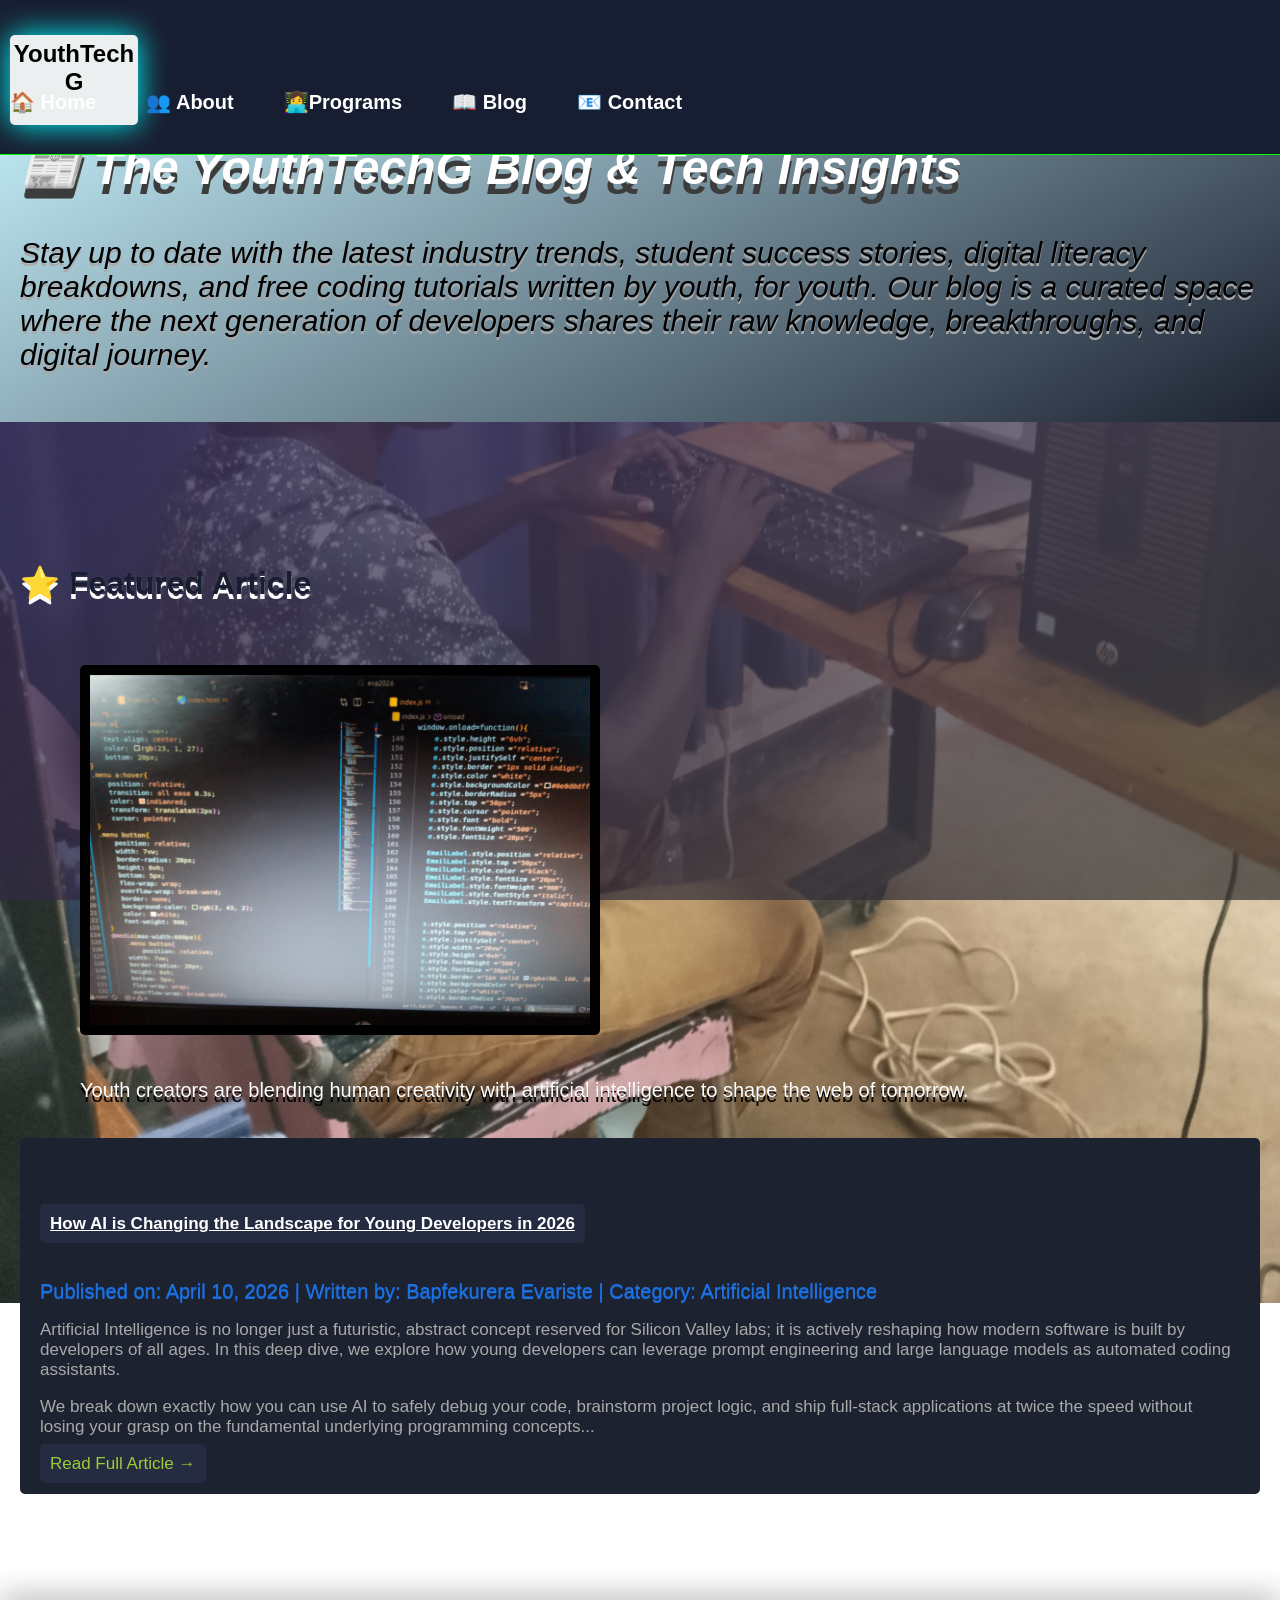
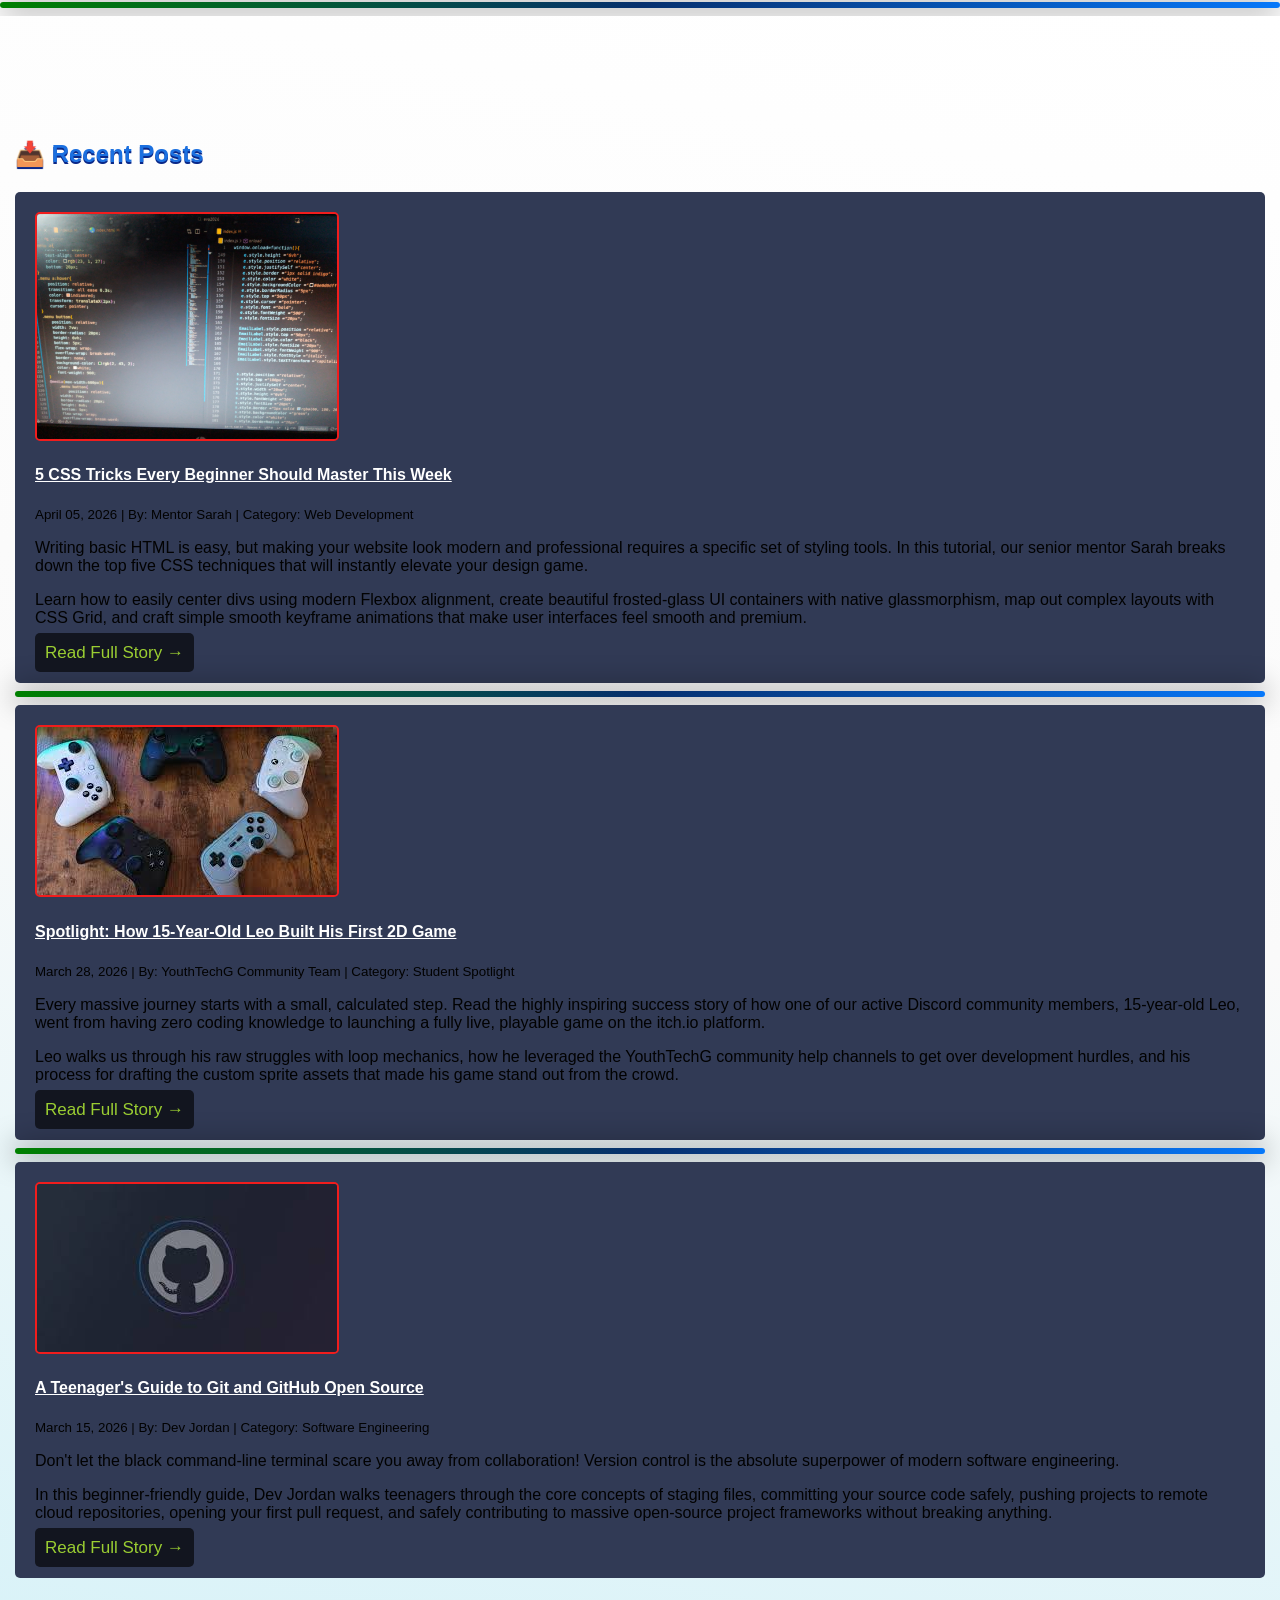
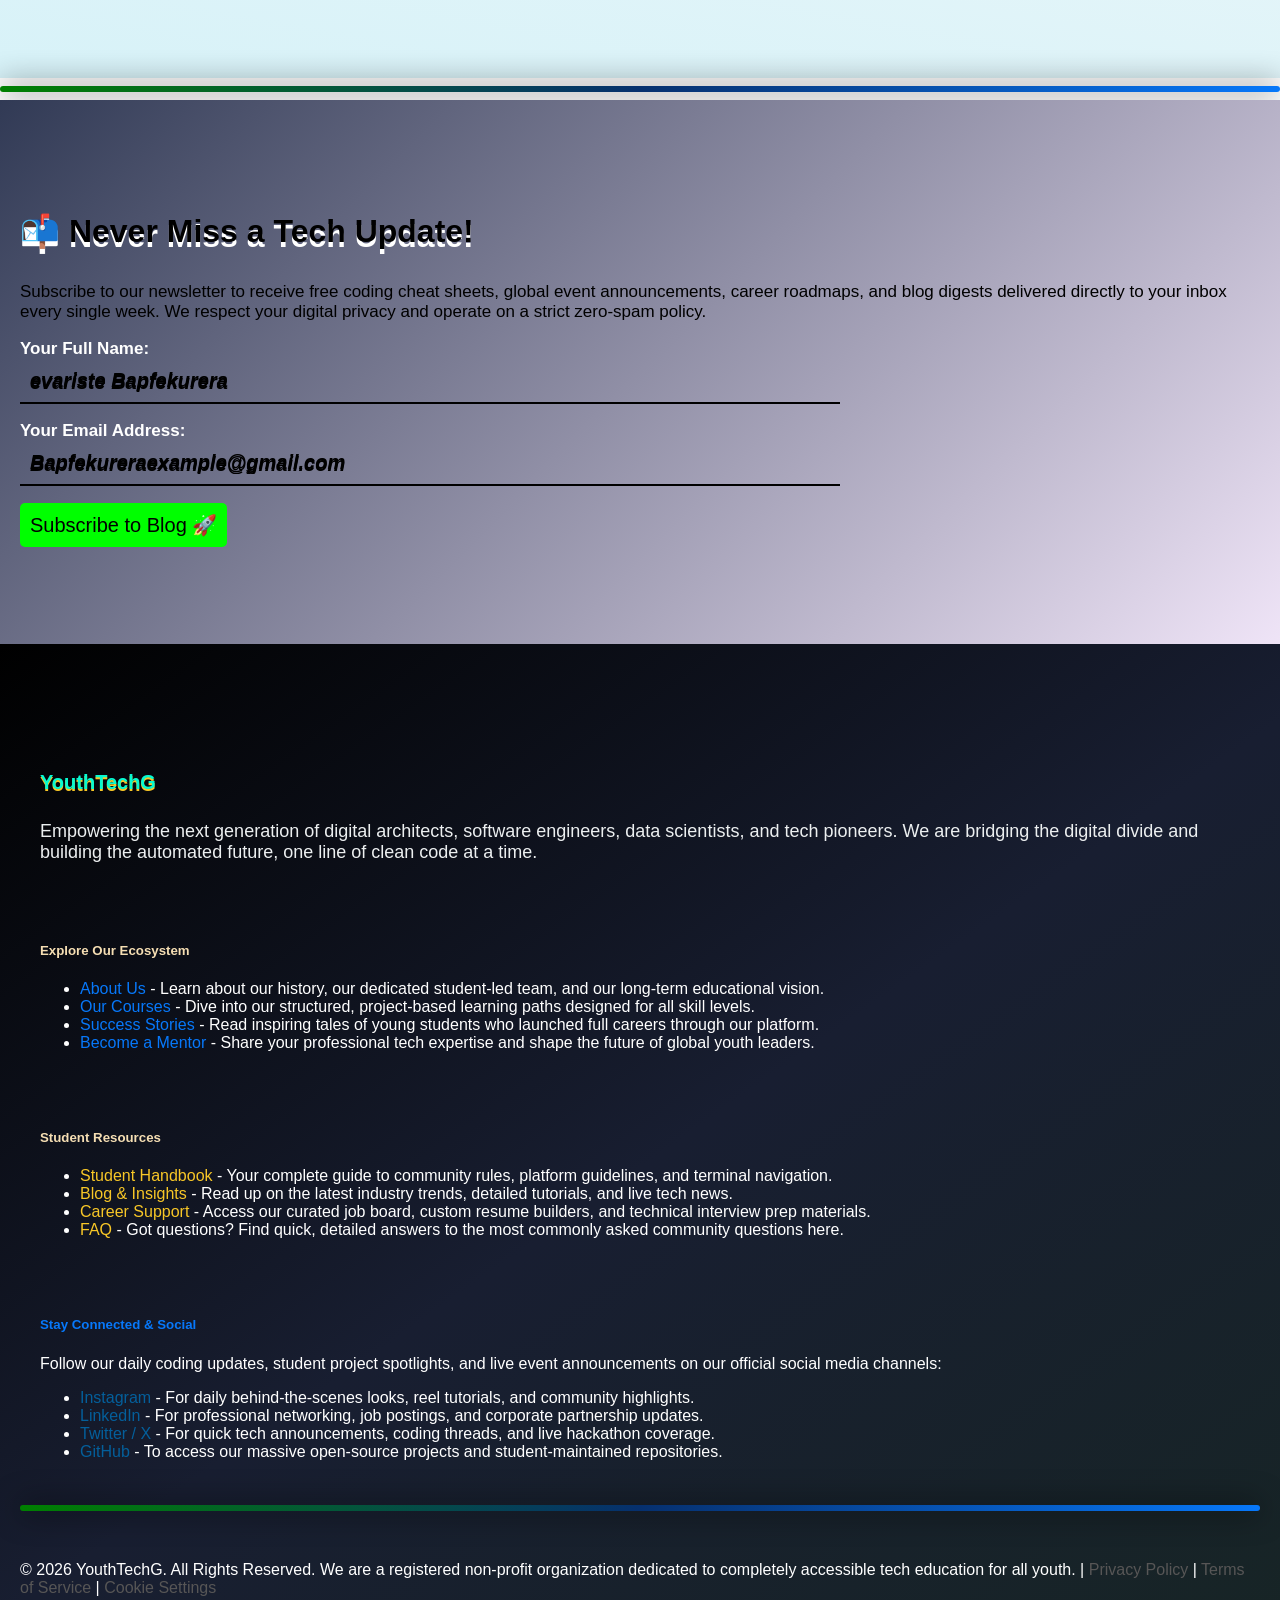
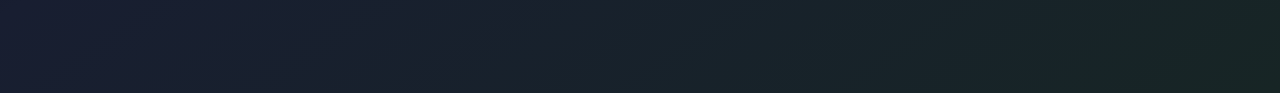
<file: index6.html>
<!DOCTYPE html>
<html lang="en">
<head>
    <meta charset="UTF-8">
    <meta name="viewport" content="width=device-width, initial-scale=1.0">
    <title>Blog</title>
    <link rel="stylesheet" href="./index6.css">
</head>
<body>
     <header>
        <nav class="navbar">
            <!-- Replace with your actual logo file path -->
             <div class="logo">
            <a href="./index.html">
              <h2>YouthTechG</h2>
            </a>
            </div>
            <div class="link">
                <a href="#home">🏠 Home</a>
                <a href="./index1.html">👥 About</a>
                <a href="./index5.html">👩‍💻Programs</a>
                <a href="./index6.html">📖 Blog</a>
                <a href="#contact">📧 Contact</a>
            </div>
             <div class="hidden" id="menubutton">☰</div>
        </nav>
    </header>
    <!-- 📰 YOUTHTECHG OFFICIAL BLOG SECTION -->
<section id="blog">

    <header class="header">
        <h2>📰 The YouthTechG Blog &amp; Tech Insights</h2>
        <p>Stay up to date with the latest industry trends, student success stories, digital literacy breakdowns, and free coding tutorials written by youth, for youth. Our blog is a curated space where the next generation of developers shares their raw knowledge, breakthroughs, and digital journey.</p>
    </header>

    <!-- 1. FEATURED ARTICLE -->
    <article class="item" id="home">
        <h4>⭐ Featured Article</h4>
        
        <!-- Replace with a high-quality landscape image of a student coding -->
        <figure class="image">
                  <img src="./image/code.jpg" alt="Student typing code on a laptop with neon lights">
            <figcaption class="figcaption">Youth creators are blending human creativity with artificial intelligence to shape the web of tomorrow.</figcaption>
        </figure>

        <div class="item1">
            <h4><a href="#blog-post-1">How AI is Changing the Landscape for Young Developers in 2026</a></h4>
            <p><small>Published on: April 10, 2026 | Written by: Bapfekurera Evariste | Category: Artificial Intelligence</small></p>
            <p>
                Artificial Intelligence is no longer just a futuristic, abstract concept reserved for Silicon Valley labs; it is actively reshaping how modern software is built by developers of all ages. In this deep dive, we explore how young developers can leverage prompt engineering and large language models as automated coding assistants. 
            </p>
            <p>
                We break down exactly how you can use AI to safely debug your code, brainstorm project logic, and ship full-stack applications at twice the speed without losing your grasp on the fundamental underlying programming concepts...
            </p>
            <a href="#blog-post-1">Read Full Article →</a>
        </div>
    </article>

    <hr>

    <!-- 2. RECENT POSTS GRID -->
    <section class="container">
        <h3>📥 Recent Posts</h3>

        <!-- Blog Post 2 -->
        <article class="blog-card">
            <!-- Replace with a square thumbnail image -->
            <img src="./image/code.jpg" alt="HTML and CSS code on a monitor" width="300">
            <div>
                <h4><a href="#blog-post-2">5 CSS Tricks Every Beginner Should Master This Week</a></h4>
                <p><small>April 05, 2026 | By: Mentor Sarah | Category: Web Development</small></p>
                <p>
                    Writing basic HTML is easy, but making your website look modern and professional requires a specific set of styling tools. In this tutorial, our senior mentor Sarah breaks down the top five CSS techniques that will instantly elevate your design game. 
                </p>
                <p>
                    Learn how to easily center divs using modern Flexbox alignment, create beautiful frosted-glass UI containers with native glassmorphism, map out complex layouts with CSS Grid, and craft simple smooth keyframe animations that make user interfaces feel smooth and premium.
                </p>
               <div class="blog-card1"><a href="#blog-post-3">Read Full Story →</a></div>
            </div>
        </article>

        <hr>

        <!-- Blog Post 3 -->
        <article class="blog-card">
            <img src="./image/download (1).jpeg" alt="A game controller sitting on a desk" width="300">
            <div>
                <h4><a href="#blog-post-3">Spotlight: How 15-Year-Old Leo Built His First 2D Game</a></h4>
                <p><small>March 28, 2026 | By: YouthTechG Community Team | Category: Student Spotlight</small></p>
                <p>
                    Every massive journey starts with a small, calculated step. Read the highly inspiring success story of how one of our active Discord community members, 15-year-old Leo, went from having zero coding knowledge to launching a fully live, playable game on the itch.io platform. 
                </p>
                <p>
                    Leo walks us through his raw struggles with loop mechanics, how he leveraged the YouthTechG community help channels to get over development hurdles, and his process for drafting the custom sprite assets that made his game stand out from the crowd.
                </p>
                <div class="blog-card1"><a href="#blog-post-3">Read Full Story →</a></div>
            </div>
        </article>

        <hr>

        <!-- Blog Post 4 -->
        <article class="blog-card">
            <img src="./image/images (1).jpeg" alt="GitHub logo on a screen" width="300">
            <div>
                <h4><a href="#blog-post-4">A Teenager's Guide to Git and GitHub Open Source</a></h4>
                <p><small>March 15, 2026 | By: Dev Jordan | Category: Software Engineering</small></p>
                <p>
                    Don't let the black command-line terminal scare you away from collaboration! Version control is the absolute superpower of modern software engineering. 
                </p>
                <p>
                    In this beginner-friendly guide, Dev Jordan walks teenagers through the core concepts of staging files, committing your source code safely, pushing projects to remote cloud repositories, opening your first pull request, and safely contributing to massive open-source project frameworks without breaking anything.
                </p>
                <div class="blog-card1"><a href="#blog-post-3">Read Full Story →</a></div>
            </div>
        </article>
    </section>

    <hr>

    <!-- 3. NEWSLETTER SUBSCRIPTION -->
    <aside class="item2" id="contact">
        <h3>📬 Never Miss a Tech Update!</h3>
        <p>Subscribe to our newsletter to receive free coding cheat sheets, global event announcements, career roadmaps, and blog digests delivered directly to your inbox every single week. We respect your digital privacy and operate on a strict zero-spam policy.</p>
        
        <form action="#" method="POST" id="myform">
            <p>
                <label for="subscriber-name">Your Full Name:</label><br>
                <input type="text" id="subscriber-name" name="subscriber-name" placeholder="evariste Bapfekurera" required>
            </p>
            <p>
                <label for="subscriber-email">Your Email Address:</label><br>
                <input type="email" id="subscriber-email" name="subscriber-email" placeholder="Bapfekureraexample@gmail.com" required>
            </p>
            <p>
                <button type="submit">Subscribe to Blog 🚀</button>
            </p>
        </form>
    </aside>

</section>

<!-- 4. THE FOOTER SECTION -->
<footer class="footer">
    
    
    <div class="item3">
        <h4>YouthTechG</h4>
        <p>Empowering the next generation of digital architects, software engineers, data scientists, and tech pioneers. We are bridging the digital divide and building the automated future, one line of clean code at a time.</p>
    </div>

    <div class="item4">
        <h5>Explore Our Ecosystem</h5>
        <ul>
            <li><a href="#about">About Us</a> - Learn about our history, our dedicated student-led team, and our long-term educational vision.</li>
            <li><a href="#courses">Our Courses</a> - Dive into our structured, project-based learning paths designed for all skill levels.</li>
            <li><a href="#stories">Success Stories</a> - Read inspiring tales of young students who launched full careers through our platform.</li>
            <li><a href="#mentor">Become a Mentor</a> - Share your professional tech expertise and shape the future of global youth leaders.</li>
        </ul>
    </div>

    <div class="item5">
        <h5>Student Resources</h5>
        <ul>
            <li><a href="#handbook">Student Handbook</a> - Your complete guide to community rules, platform guidelines, and terminal navigation.</li>
            <li><a href="#blog">Blog &amp; Insights</a> - Read up on the latest industry trends, detailed tutorials, and live tech news.</li>
            <li><a href="#career">Career Support</a> - Access our curated job board, custom resume builders, and technical interview prep materials.</li>
            <li><a href="#faq">FAQ</a> - Got questions? Find quick, detailed answers to the most commonly asked community questions here.</li>
        </ul>
    </div>

    <div class="item6">
        <h5>Stay Connected &amp; Social</h5>
        <p>Follow our daily coding updates, student project spotlights, and live event announcements on our official social media channels:</p>
        <ul>
            <li><a href="https://instagram.com" target="_blank">Instagram</a> - For daily behind-the-scenes looks, reel tutorials, and community highlights.</li>
            <li><a href="https://linkedin.com" target="_blank">LinkedIn</a> - For professional networking, job postings, and corporate partnership updates.</li>
            <li><a href="https://twitter.com" target="_blank">Twitter / X</a> - For quick tech announcements, coding threads, and live hackathon coverage.</li>
            <li><a href="https://github.com" target="_blank">GitHub</a> - To access our massive open-source projects and student-maintained repositories.</li>
        </ul>
    </div>

    <hr>

    <div class="item7">
        <p>&copy; 2026 YouthTechG. All Rights Reserved. We are a registered non-profit organization dedicated to completely accessible tech education for all youth. | <a href="#privacy">Privacy Policy</a> | <a href="#terms">Terms of Service</a> | <a href="#cookies">Cookie Settings</a></p>
    </div>
</footer>
<script src="./index6.js"></script>
</body>
</html>
</file>
<file: index.css>
body{
    font-family: Arial, sans-serif;
    margin: 0 auto;
    padding: 0;
    
}
.navbar{
    position: fixed;
    padding: 10px;
    background-color: #181e31;
    width: 100vw;
    justify-items: end;
    top: 0px;
    border-bottom: 1px solid lime;
}
.logo{
    position: relative;
    justify-self: left;
    width: 10vw;
    height: 10vh;
    border: none;
    border-radius: 5px;
    background: #004555;
    top: 5px;
    box-shadow: 0 0 30px cyan;
}
.logo h2{
    position: relative;
    text-align: center;
    top: 5px;
    overflow-wrap: break-word;
    color: white;
}
.link{
    display: flex;
    gap:10px;
}
.link a{
    text-decoration: none;
    color: #ffffff;
    font-size: 20px;
    margin-right: 40px;
    position: relative;
    font-weight: 900;
    bottom: 30px;
}
.link a:hover{
    color: rgb(15, 247, 7);
    cursor: pointer;
    transition: all ease 0.3s;
    font-weight: 900;
    border-radius: 5px;
    transform: translateY(-5px);
    text-decoration: underline;
}
#button{
    width: 20vw;
    height: auto;
}
@media(max-width:600px){
    .logo{
        justify-self: right;
        margin-right: 30px;
        width: 30vw;
        height: 10vh;
        bottom: 30px;
    }
    .link{
        display: none;
    }
    .navbar{
        position: fixed;
    }
}
.hidden{
    font-size: 30px;
    justify-self: left;
    margin-left: 10px;
    position: relative;
    font-weight: 900;
    cursor: pointer;
    display: none;
    color: white;
    bottom: 40px;
}
@media(max-width:600px){
    #button{
        width: 30vw;
        height: auto;
        bottom: 30px;
        position: relative;
    }
    .hidden{
        display: flex;
        
    }
}
.card{
    text-align: left;
    top: 0px;
    position: relative;
    background-color: #c6f2fc;
    width: 80vw;
    height: auto;
    justify-self: left;
    border-radius: 5px;
}
.card1{
    display: grid;
    gap: 10px;
}
.card1 a{
    position: relative;
    text-decoration: none;
    color: #000000;
    font-size: 20px;
    margin-left: 10px;
    text-transform: capitalize;
}
.card1 a:hover{
    transition: all ease 0.3s;
    cursor: pointer;
    color: purple;
}
.card2{
    position: absolute;
    justify-self: right;
    top: 0px;
}
.card2 a{
    text-decoration: none;
    color:red;
}
.main{
    padding: 100px 20px;
}
#home.hero{
    background-image: linear-gradient(rgba(30, 33, 34, 0.8), rgba(27, 28, 29, 0.8)), url('./image/images.jpeg');
    background-position: center;
    background-repeat: no-repeat;
    background-size: cover;
    background-attachment: fixed;
    padding: 100px 20px;
    opacity: 1;
    width: 96vw;
    justify-self: center;
}
.hero h1{
    font-size: 2rem;
    color: white;
    overflow-wrap: break-word;
}
.hero p{
    font-size: 20px;
    color: white;
    font-style: italic;
    text-transform: capitalize;
    font-weight: 500;
    font-family: Arial,sans-serif;
}
.btn{
    padding: 10px 10px;
    font-size: 20px;
    background: hwb(0 8% 92%);
    border-radius: 10px;
    border: 2px solid rgb(20, 93, 250);
}
.btn a{
    text-decoration: none;
    color: rgb(4, 107, 224);
    font-weight: 900;
}
.btn:hover{
    transition: all ease 0.3s;
    cursor: pointer;
    background: #181e31;
    border: 2px solid white;
    border-radius: 0px;
    color: white !important;
    transform: translateY(-5px);
    animation-name: eva;
    animation-duration: 0.5s;
    animation-delay: 0.3s;
    animation-direction: alternate-reverse;
    animation-fill-mode: forwards;
}
@keyframes eva{
    from{
        background: linear-gradient(135deg,#181e31,#c6f2fc);
    }
    to{
        background: linear-gradient(200deg,#0e0,#000ee0);
    }
}

.btn a:hover{
    color: white;
}
.content{
    padding: 20px 20px;
    border-left: 2px solid black;
    margin-top: 20px;
}
.content h2{
    font-size: 2rem;
    color: rgb(1, 103, 158);
    text-decoration: underline;
    overflow-wrap: break-word;
}
.content p{
    font-size: 18px;
    font-style: italic;
    font-weight: 500;
}
#service.item{
    padding: 20px;
    margin-top: 20px;
}
.item h2{
    font-size: 2rem;
    color: rgb(0, 61, 130);
    text-decoration: underline;
    text-align: center;
}
.item1{
    padding: 20px;
    background-color: #181e31;
    border: 1px solid #000ee0;
}
.item1 h3{
    color: #0e0;
    font-size: 1.5rem;
}
.item1 p{
    color: white;
    font-size: 20px;
}
.item1 a{
    color: rgb(43, 226, 125);
    font: 20px bold;
    text-decoration: none;
    cursor: pointer;
}
.item2{
    padding: 20px;
    background-color: #181e31;
    border: 1px solid #000ee0;
    margin-top: 10px;
}

.item h3{
    color: #0e0;
    font-size: 1.5rem;
}
.item2 p{
    color: white;
    font-size: 20px;
}
.item2 a{
    color: rgb(43, 226, 125);
    font: 20px bold;
    text-decoration: none;
    cursor: pointer;
}
.item3{
    padding: 20px;
    background-color: #181e31;
    border: 1px solid #000ee0;
    margin-top: 10px;
}

.item3 h3{
    color: #0e0;
    font-size: 1.5rem;
}
.item3 p{
    color: white;
    font-size: 20px;
}
.item3 a{
    color: rgb(43, 226, 125);
    font: 20px bold;
    text-decoration: none;
    cursor: pointer;
}
.item4{
    padding: 20px;
    background-color: #181e31;
    border: 1px solid #000ee0;
    margin-top: 10px;
}

.item4 h3{
    color: #0e0;
    font-size: 1.5rem;
}
.item4 p{
    color: white;
    font-size: 20px;
}
.item4 a{
    color: rgb(43, 226, 125);
    font: 20px bold;
    text-decoration: none;
    cursor: pointer;
}
.item5{
    padding: 20px;
    background-color: #181e31;
    border: 1px solid #000ee0;
    margin-top: 10px;
}

.item5 h3{
    color: #0e0;
    font-size: 1.5rem;
}
.item5 p{
    color: white;
    font-size: 20px;
}
.item5 a{
    color: rgb(43, 226, 125);
    font: 20px bold;
    text-decoration: none;
    cursor: pointer;
}
.item6{
    padding: 20px;
    background-color: #181e31;
    border: 1px solid #000ee0;
    margin-top: 10px;
}

.item6 h3{
    color: #0e0;
    font-size: 1.5rem;
}
.item6 p{
    color: white;
    font-size: 20px;
}
.item6 a{
    color: rgb(43, 226, 125);
    font: 20px bold;
    text-decoration: none;
    cursor: pointer;
}
.line{
    margin-top: 10px;
}
.line hr{
    padding: 3px 5px;
    border: none;
    background: #004ee0;
    border-radius: 5px;
    box-shadow: 0 0 20px black;
}
.footer{
    background-color: #ffffff;
}
.brand{
    padding: 20px;
    width: 20vw;
}
.brand h2{
    color: #0e0;
    font-weight: 900;
}
.brand p{
    overflow-wrap: break-word;
}
.card3{
    width: 25vw;
    height: auto;
    justify-self: left;
    margin-left: 20px;
}
.card3 h3{
    color: #004ee0;
}
.card4{
    display: flex;
    gap: 10px;
    flex-wrap: wrap;
}
.card4 a{
    text-decoration: none;
    cursor: pointer;
    color: black;
    font-size: 20px;
    font-weight: 900;
}
.card4 a:hover{
    transition: all ease 0.3s;
    cursor: pointer;
    color: rgb(21, 120, 250);
    transform:  translateY(-5px);
    text-decoration: underline;
}
#contact.contact{
    top: 20px;
    justify-self: left;
    margin-left: 20px;
}
.contact h3{
    color: #004ee0;
}
.contact p{
    color: black;
    font-weight: 900;
}
.media{
    top: 20px;
    justify-self: left;
    margin-left: 20px;
}
.media h3{
    color: #004ee0;
}
.social{
    display: flex;
    gap: 10px;
}
.social a{
    text-decoration: none;
    cursor: pointer;
    font-size: 20px;
    font-weight: 500;
    color: #000000;
}
.social a:hover{
    transition: all ease 0.3s;
    cursor: pointer;
    color: rgb(21, 120, 250);
    transform:  translateY(-5px);
    text-decoration: underline;
}
@media(max-width:600px){
    .social{
        display: grid;
    }
    .brand{
        width: 60vw;
    }
}
.card5{
    position: relative;
    top: 30px;
    justify-self: left;
    margin-left: 20px;
}
@media(max-width:600px){
    .item1{
        background-color: #404041;
    }
    .item2{
        background-color: #404041;
    }
    .item3{
        background-color: #404041;
    }
    .item4{
        background-color: #404041;
    }
    .item5{
        background-color: #404041;
    }
    .item6{
        background-color: #404041;
    }
}
</file>
<file: index1.css>
body{
    font-family: Arial, sans-serif;
    margin: 0 auto;
    padding: 0;
    
}
.navbar{
    position: fixed;
    padding: 10px;
    background-color: #181e31;
    width: 100vw;
    justify-items: end;
    top: 0px;
    border-bottom: 1px solid lime;
}
.logo{
    position: relative;
    justify-self: left;
    width: 10vw;
    height: 10vh;
    border: none;
    border-radius: 5px;
    background: #eceff0;
    top: 5px;
    box-shadow: 0 0 30px cyan;
}
.logo h2{
    position: relative;
    text-align: center;
    top: 5px;
    overflow-wrap: break-word;
    color: rgb(0, 0, 0);
}

.logo a{
    text-decoration: none;
    color: black;
}
.link{
    display: flex;
    gap:10px;
}
.link a{
    text-decoration: none;
    color: #ffffff;
    font-size: 20px;
    margin-right: 40px;
    position: relative;
    font-weight: 900;
    bottom: 30px;
}
.link a:hover{
    color: rgb(15, 247, 7);
    cursor: pointer;
    transition: all ease 0.3s;
    font-weight: 900;
    border-radius: 5px;
    transform: translateY(-5px);
    text-decoration: underline;
}

#button{
    width: 20vw;
    height: auto;
}
@media(max-width:600px){
    .logo{
        justify-self: right;
        margin-right: 30px;
        width: 30vw;
        height: 10vh;
        bottom: 30px;
    }
    .link{
        display: none;
    }
    .navbar{
        position: fixed;
    }
}
.hidden{
    font-size: 30px;
    justify-self: left;
    margin-left: 10px;
    position: relative;
    font-weight: 900;
    cursor: pointer;
    display: none;
    color: white;
    bottom: 40px;
}
@media(max-width:600px){
    #button{
        width: 30vw;
        height: auto;
        bottom: 30px;
        position: relative;
    }
    .hidden{
        display: flex;
        
    }
}
.card{
    text-align: left;
    top: 0px;
    position: relative;
    background-color: #c6f2fc;
    width: 80vw;
    height: auto;
    justify-self: left;
    border-radius: 5px;
}
.card1{
    display: grid;
    gap: 10px;
}
.card1 a{
    position: relative;
    text-decoration: none;
    color: #000000;
    font-size: 20px;
    margin-left: 10px;
    text-transform: capitalize;
}
.card1 a:hover{
    transition: all ease 0.3s;
    cursor: pointer;
    color: purple;
}
.card2{
    position: absolute;
    justify-self: right;
    top: 0px;
}
.card2 a{
    text-decoration: none;
    color:red;
}
#about.about{
    padding: 80px 20px;
    margin-top: 30px;
}

#home.home{
    background-image: linear-gradient(rgba(30, 33, 34, 0.8), rgba(27, 28, 29, 0.8)), url('./image/download.jpeg');
    background-position: center;
    background-repeat: no-repeat;
    background-size: cover;
    background-attachment: fixed;
    padding: 80px 20px;
    opacity: 1;
    width: 96vw;
    justify-self: center;
}
@media(max-width:600px){
    #home.home{
        width: 100vw;
    }
}
.home h1{
    margin-top: 20px;
    font-size: 2rem;
    color: white;
}
.home figcaption{
    color: rgb(108, 108, 109);
    font-size: 20px;
}
.home span{
    color: green;
    font-weight: 900;
}
.item{
    padding: 100px 20px;
    background-color: whitesmoke;
    border-radius: 5px;
}
.item h1{
    color: #1b3a9e;
}
.item h2{
    color: #1b6a9e;
}
.item strong{
    color: #00692c;
    font-weight: 900;
    opacity: 1;
}
.item1{
    padding: 30px 20px;
    background-color: #ffffff;
}
.item1 h3{
    padding: 10px 10px;
    background-color: #829bf0;
    border-radius: 5px;
    border-bottom: 2px solid #00692c;
    color: #4504fa;
    font-size: 1.5rem;
}
.item1 a{
    color: black;
}
.footer{
    background: #000000;
    padding:80px 15px;
    width: 96vw;
    color: white;
    margin-left: 3px;
    border-radius: 5px 5px 0 0;
}
@media(max-width:600px){
    .footer{
        margin-left: 0px;
        width: 97vw;
        border-radius:0px;
    }
}
.item2 h4{
    color: white;
    font-size: 1.5rem;
}
.item2 span{
    color: green;
    font-size: 1.5rem;
    font-weight: 900;
}
.item2 p{
    color: whitesmoke;
}
#contact.item3 a{
    color: gold;
    text-decoration: none;
    font-size: 17px;
}
#contact.item3 a:hover{
    transition: all ease 0.3s;
    cursor: pointer;
    color: #f7d7d7;
    transform: translateY(-5px);
    text-decoration: underline;
}
.item5 a{
    color: rgb(0, 225, 255);
    text-decoration: none;
    font-size: 17px;
}
.item5 a:hover{
     transition: all ease 0.3s;
    cursor: pointer;
    color: #f7d7d7;
    transform: translateY(-5px);
    text-decoration: underline;
}
.item7 a{
    color: rgb(0, 119, 255);
    text-decoration:none;
    font-size: 17px;
}
.item7 a:hover{
     transition: all ease 0.3s;
    cursor: pointer;
    color: #f7d7d7;
    transform: translateY(-5px);
    text-decoration: underline;
}
.item7 p{
    color: #035292;
}
.item9{
    margin-top: 20px;
}
.item9 a{
    color: #a8a8a7;
    text-decoration: none;
}
.item9 a:hover{
    transition: all ease 0.3s;
    cursor: pointer;
    color: hsl(298, 29%, 23%);
    transform: translateY(-5px);
    text-decoration: underline;
}
</file>
<file: index2.css>
body{
    font-family: Arial, sans-serif;
    margin: 0 auto;
    padding: 0;
    
}
.navbar{
    position: fixed;
    padding: 10px;
    background-color: #181e31;
    width: 100vw;
    justify-items: end;
    top: 0px;
    border-bottom: 1px solid lime;
}
.logo{
    position: relative;
    justify-self: left;
    width: 10vw;
    height: 10vh;
    border: none;
    border-radius: 5px;
    background: #eceff0;
    top: 5px;
    box-shadow: 0 0 30px cyan;
}
.logo h2{
    position: relative;
    text-align: center;
    top: 5px;
    overflow-wrap: break-word;
    color: rgb(0, 0, 0);
}

.logo a{
    text-decoration: none;
    color: black;
}
.link{
    display: flex;
    gap:10px;
}
.link a{
    text-decoration: none;
    color: #ffffff;
    font-size: 20px;
    margin-right: 40px;
    position: relative;
    font-weight: 900;
    bottom: 30px;
}
.link a:hover{
    color: rgb(15, 247, 7);
    cursor: pointer;
    transition: all ease 0.3s;
    font-weight: 900;
    border-radius: 5px;
    transform: translateY(-5px);
    text-decoration: underline;
}

#button{
    width: 20vw;
    height: auto;
}
@media(max-width:600px){
    .logo{
        justify-self: right;
        margin-right: 30px;
        width: 30vw;
        height: 10vh;
        bottom: 30px;
    }
    .link{
        display: none;
    }
    .navbar{
        position: fixed;
    }
}
.hidden{
    font-size: 30px;
    justify-self: left;
    margin-left: 10px;
    position: relative;
    font-weight: 900;
    cursor: pointer;
    display: none;
    color: white;
    bottom: 40px;
}
@media(max-width:600px){
    #button{
        width: 30vw;
        height: auto;
        bottom: 30px;
        position: relative;
    }
    .hidden{
        display: flex;
        
    }
}
.card{
    text-align: left;
    top: 0px;
    position: relative;
    background-color: #c6f2fc;
    width: 80vw;
    height: auto;
    justify-self: left;
    border-radius: 5px;
}
.card1{
    display: grid;
    gap: 10px;
}
.card1 a{
    position: relative;
    text-decoration: none;
    color: #000000;
    font-size: 20px;
    margin-left: 10px;
    text-transform: capitalize;
}
.card1 a:hover{
    transition: all ease 0.3s;
    cursor: pointer;
    color: purple;
}
.card2{
    position: absolute;
    justify-self: right;
    top: 0px;
}
.card2 a{
    text-decoration: none;
    color:red;
}
</file>
<file: index3.css>
body{
    font-family: Arial, sans-serif;
    margin: 0 auto;
    padding: 0;
    
}
.navbar{
    position: fixed;
    padding: 10px;
    background-color: #181e31;
    width: 100vw;
    justify-items: end;
    top: 0px;
    border-bottom: 1px solid lime;
}
.logo{
    position: relative;
    justify-self: left;
    width: 10vw;
    height: 10vh;
    border: none;
    border-radius: 5px;
    background: #eceff0;
    top: 5px;
    box-shadow: 0 0 30px cyan;
}
.logo h2{
    position: relative;
    text-align: center;
    top: 5px;
    overflow-wrap: break-word;
    color: rgb(0, 0, 0);
}

.logo a{
    text-decoration: none;
    color: black;
}
.link{
    display: flex;
    gap:10px;
}
.link a{
    text-decoration: none;
    color: #ffffff;
    font-size: 20px;
    margin-right: 40px;
    position: relative;
    font-weight: 900;
    bottom: 30px;
}
.link a:hover{
    color: rgb(15, 247, 7);
    cursor: pointer;
    transition: all ease 0.3s;
    font-weight: 900;
    border-radius: 5px;
    transform: translateY(-5px);
    text-decoration: underline;
}

#button{
    width: 20vw;
    height: auto;
}
@media(max-width:600px){
    .logo{
        justify-self: right;
        margin-right: 30px;
        width: 30vw;
        height: 10vh;
        bottom: 30px;
    }
    .link{
        display: none;
    }
    .navbar{
        position: fixed;
    }
}
.hidden{
    font-size: 30px;
    justify-self: left;
    margin-left: 10px;
    position: relative;
    font-weight: 900;
    cursor: pointer;
    display: none;
    color: white;
    bottom: 40px;
}
@media(max-width:600px){
    #button{
        width: 30vw;
        height: auto;
        bottom: 30px;
        position: relative;
    }
    .hidden{
        display: flex;
        
    }
}
.card{
    text-align: left;
    top: 0px;
    position: relative;
    background-color: #c6f2fc;
    width: 80vw;
    height: auto;
    justify-self: left;
    border-radius: 5px;
}
.card1{
    display: grid;
    gap: 10px;
}
.card1 a{
    position: relative;
    text-decoration: none;
    color: #000000;
    font-size: 20px;
    margin-left: 10px;
    text-transform: capitalize;
}
.card1 a:hover{
    transition: all ease 0.3s;
    cursor: pointer;
    color: purple;
}
.card2{
    position: absolute;
    justify-self: right;
    top: 0px;
}
.card2 a{
    text-decoration: none;
    color:red;
}
</file>
<file: index5.css>
body{
    font-family: Arial, sans-serif;
    margin: 0 auto;
    padding: 0;
    
}
.navbar{
    position: fixed;
    padding: 10px;
    background-color: #181e31;
    width: 100vw;
    justify-items: end;
    top: 0px;
    border-bottom: 1px solid lime;
}
.logo{
    position: relative;
    justify-self: left;
    width: 10vw;
    height: 10vh;
    border: none;
    border-radius: 5px;
    background: #eceff0;
    top: 5px;
    box-shadow: 0 0 30px cyan;
}
.logo h2{
    position: relative;
    text-align: center;
    top: 5px;
    overflow-wrap: break-word;
    color: rgb(0, 0, 0);
}

.logo a{
    text-decoration: none;
    color: black;
}
.link{
    display: flex;
    gap:10px;
}
.link a{
    text-decoration: none;
    color: #ffffff;
    font-size: 20px;
    margin-right: 40px;
    position: relative;
    font-weight: 900;
    bottom: 30px;
}
.link a:hover{
    color: rgb(15, 247, 7);
    cursor: pointer;
    transition: all ease 0.3s;
    font-weight: 900;
    border-radius: 5px;
    transform: translateY(-5px);
    text-decoration: underline;
}

#button{
    width: 20vw;
    height: auto;
}
@media(max-width:600px){
    .logo{
        justify-self: right;
        margin-right: 30px;
        width: 30vw;
        height: 10vh;
        bottom: 30px;
    }
    .link{
        display: none;
    }
    .navbar{
        position: fixed;
    }
}
.hidden{
    font-size: 30px;
    justify-self: left;
    margin-left: 10px;
    position: relative;
    font-weight: 900;
    cursor: pointer;
    display: none;
    color: white;
    bottom: 40px;
}
@media(max-width:600px){
    #button{
        width: 30vw;
        height: auto;
        bottom: 30px;
        position: relative;
    }
    .hidden{
        display: flex;
        
    }
}
.card{
    text-align: left;
    top: 0px;
    position: relative;
    background-color: #c6f2fc;
    width: 80vw;
    height: auto;
    justify-self: left;
    border-radius: 5px;
}
.card1{
    display: grid;
    gap: 10px;
}
.card1 a{
    position: relative;
    text-decoration: none;
    color: #000000;
    font-size: 20px;
    margin-left: 10px;
    text-transform: capitalize;
}
.card1 a:hover{
    transition: all ease 0.3s;
    cursor: pointer;
    color: purple;
}
.card2{
    position: absolute;
    justify-self: right;
    top: 0px;
}
.card2 a{
    text-decoration: none;
    color:red;
}
#programs.program{
    padding: 80px 15px;
    margin-top:0px;
}
.header{
    padding: 20px 20px;
    background:linear-gradient(150deg,#c6f2fc,#1d2231);
    color: black;
    font-size: 2rem;
    margin-top: 50px;
    border-radius: 0 0 10px 10px;
}
.header h2{
    color: white;
    font-style: italic;
    text-shadow: 0 10px 0 rgb(61, 60, 60);
}
.header p{
    font-size: 30px;
    font-style: italic;
    font-weight: 500;
    text-shadow: 0 3px 0 darkgray;
}
.item{
    padding: 100px 20px;
    background:linear-gradient(360deg,#b7e8f3,#ffffff);
    border-radius: 0 0 10px 10px;
}
.item h3{
    font-size: 1.5rem;
    text-shadow: 0 5px 0 rgb(103, 103, 104);
}
.item p{
    font-size: 17px;
}
.car{
    padding: 20px 20px;
    background-color: #b7f3dc;
    border-radius: 5px;
}
.h4{
    font-size: 1.5rem;
    margin-left: 20px;
    color: #181e31;
    text-shadow: 0 3px 0 wheat;
}
.car1{
    padding: 20px 20px;
    background: linear-gradient(300deg,white,#97bcf5);
    border-left: 2px solid darkcyan;
    border-radius: 0 5px 5px 0;
}
.car1 li strong{
    color: #0778fa;
    opacity: 1;
}
.car2{
    margin-left: 5px;
}
.car2 a{
    text-decoration: none;
    color: #fcfdfc;
    padding: 10px 10px;
    background: #181e31;
    border-radius: 5px;
    border: none;
    cursor: pointer;
}
.car2 a:hover{
    transition: all ease 0.3s;
    background: linear-gradient(165deg,#181e31,#000000,#251625);
}

.item1{
    padding: 100px 20px;
    background:linear-gradient(360deg,#24272e,#ffffff);
    border-radius: 0 0 10px 10px;
}
.item1 h3{
    font-size: 1.5rem;
    color: #181e31;
}
.item1 p{
    font-size: 17px;
}
.car2 li strong{
    color: #06306e;
    opacity: 1;
}
.item2{
    padding: 100px 20px;
    background:linear-gradient(360deg,#5a6274,#ffffff);
    border-radius: 0 0 10px 10px;
}

.item3{
    padding: 100px 20px;
    background:linear-gradient(360deg,#72a1ce,#ffffff);
    border-radius: 0 0 10px 10px;
}

.item4{
    padding: 100px 20px;
    background:linear-gradient(360deg,#3e6379,#ffffff);
    border-radius: 0 0 10px 10px;
}
.line hr{
    padding: 3px;
    background: linear-gradient(305deg,#0778fa,#06306e,green);
    box-shadow: 0px 0px 30px black;
    border: none;
    border-radius: 30px;
}
.footer{
    background: linear-gradient(145deg,#000000,#181e31,#172525);
    padding: 80px 20px;
    color: white;
}
.footer p{
    font-size: 17px;
}
#contact.data{
    padding: 20px;
}
.data strong{
    color: #fcde34;
}
.data1{
    padding: 20px;
}
.data1 strong{
    color: #fcde34;
}
@media(max-width:600px){
    .car0{
        flex-wrap: wrap;
        overflow-wrap: break-word;
    }
}

.car0{
    margin-left: 5px;
}
.car0 a{
    text-decoration: none;
    color: #fcfdfc;
    padding: 10px 10px;
    background: #181e31;
    border-radius: 5px;
    border: none;
    cursor: pointer;
}
.car0 a:hover{
    transition: all ease 0.3s;
    background: linear-gradient(165deg,#181e31,#000000,#251625);
}
</file>
<file: index6.css>
body{
    font-family: Arial, sans-serif;
    margin: 0 auto;
    padding: 0;
    
}
.navbar{
    position: fixed;
    padding: 10px;
    background-color: #181e31;
    width: 100vw;
    justify-items: end;
    top: 0px;
    border-bottom: 1px solid lime;
}
.logo{
    position: relative;
    justify-self: left;
    width: 10vw;
    height: 10vh;
    border: none;
    border-radius: 5px;
    background: #eceff0;
    top: 5px;
    box-shadow: 0 0 30px cyan;
}
.logo h2{
    position: relative;
    text-align: center;
    top: 5px;
    overflow-wrap: break-word;
    color: rgb(0, 0, 0);
}

.logo a{
    text-decoration: none;
    color: black;
}
.link{
    display: flex;
    gap:10px;
}
.link a{
    text-decoration: none;
    color: #ffffff;
    font-size: 20px;
    margin-right: 40px;
    position: relative;
    font-weight: 900;
    bottom: 30px;
}
.link a:hover{
    color: rgb(15, 247, 7);
    cursor: pointer;
    transition: all ease 0.3s;
    font-weight: 900;
    border-radius: 5px;
    transform: translateY(-5px);
    text-decoration: underline;
}

#button{
    width: 20vw;
    height: auto;
}
@media(max-width:600px){
    .logo{
        justify-self: right;
        margin-right: 30px;
        width: 30vw;
        height: 10vh;
        bottom: 30px;
    }
    .link{
        display: none;
    }
    .navbar{
        position: fixed;
    }
}
.hidden{
    font-size: 30px;
    justify-self: left;
    margin-left: 10px;
    position: relative;
    font-weight: 900;
    cursor: pointer;
    display: none;
    color: white;
    bottom: 40px;
}
@media(max-width:600px){
    #button{
        width: 30vw;
        height: auto;
        bottom: 30px;
        position: relative;
    }
    .hidden{
        display: flex;
        
    }
}
.card{
    text-align: left;
    top: 0px;
    position: relative;
    background-color: #c6f2fc;
    width: 80vw;
    height: auto;
    justify-self: left;
    border-radius: 5px;
}
.card1{
    display: grid;
    gap: 10px;
}
.card1 a{
    position: relative;
    text-decoration: none;
    color: #000000;
    font-size: 20px;
    margin-left: 10px;
    text-transform: capitalize;
}
.card1 a:hover{
    transition: all ease 0.3s;
    cursor: pointer;
    color: purple;
}
.card2{
    position: absolute;
    justify-self: right;
    top: 0px;
}
.card2 a{
    text-decoration: none;
    color:red;
}

.header{
    padding: 20px 20px;
    background:linear-gradient(150deg,#c6f2fc,#1d2231);
    color: black;
    font-size: 2rem;
    margin-top: 80px;
}
.header h2{
    color: white;
    font-style: italic;
    text-shadow: 0 10px 0 rgb(61, 60, 60);
}
.header p{
    font-size: 30px;
    font-style: italic;
    font-weight: 500;
    text-shadow: 0 3px 0 darkgray;
}
#home.item{
    padding: 100px 20px;
     background-image: linear-gradient(150deg,rgba(53, 31, 95, 0.7), rgba(49, 48, 48, 0.7)), 
    url('./image/IMG_20251210_164950_618.jpg');
    border-radius: 0 0 10px 10px;
    background-position: center;
    background-repeat: no-repeat;
    background-size: cover;
    background-attachment: fixed;
    opacity: 1;
}
.item h4{
    font-size: 2rem;
    text-shadow: 0 5px 0 #fafafa;
    color: #181e31;

}
.item p{
    font-size: 17px;
}
.image{
    padding: 20px 20px;
}
.image img{
    width: 500px;
    height: 350px;
    border-radius: 5px;
    object-fit: fill;
    border: 10px solid black;
}
.image img:hover{
    transition: all ease 0.3s;
    cursor: pointer;
    transform: translateY(-5px);
    border: 10px solid #181e31;
}
@media(max-width:600px){
    .image img{
        width: 80vw;
        height: 30vh;
    }
    .image{
        justify-self: center;
    }
}
.figcaption{
    margin-top: 40px;
    font-size: 20px;
    color: white;
    text-shadow: 0 5px 0 black;
}
.item1{
    padding: 20px 20px;
    background-color: #1d2231;
    border-radius: 5px;
}
.item h4 a{
    color: white;
    text-decoration:underline;
    text-shadow: none;
}
.item1 h4 a:hover{
    color: wheat;
    transition: all ease 0.3s;
    cursor: pointer;
}
.item1 small{
    color: #1b70e0;
    font-size: 20px;
    text-shadow: 0 1px 0 #1b70e0;
}
.item1 a{
    text-decoration: none;
    font-size: 17px;
    color: yellowgreen;
    padding: 10px 10px;
    background: #252c41;
    border-radius: 5px;
    cursor: pointer;
}
.item1 a:hover{
    transition: all ease 0.3s;
    transform: translateY(-5px);
    background-color: #313a55;
}
.item1 p{
    color: darkgray;
}
.container{
    padding: 100px 15px;
    opacity:1;
    background: linear-gradient(190deg,#ffffff,#fafafa,#d7f2f8);
}
.container h3{
    font-size: 1.5rem;
    color: #1b70e0;
    text-shadow: 0 2px 0 rgb(10, 40, 136);
    opacity: 1;
}
.blog-card{
    padding: 20px 20px;
    background-color:#313a55;
    border-radius: 5px;
}
.blog-card img{
    border-radius: 5px;
    border: 2px solid #f11d1d;
}
hr{
    padding: 3px;
    background: linear-gradient(305deg,#0778fa,#06306e,green);
    box-shadow: 0px 0px 30px black;
    border: none;
    border-radius: 30px;
}
@media(max-width:600px){
    .blog-card img{
        width: 80vw;
        height: 30vh;
    }
    .blog-card p{
        color: white;
    }
}
.blog-card h4 a{
    color: white;
}
.blog-card h4 a:hover{
    transition: all ease 0.3s;
    color: wheat;
    cursor: pointer;
}
.blog-card p{
    color: #020202;
}
.blog-card1 a{
    text-decoration: none;
    font-size: 17px;
    color: yellowgreen;
    padding: 10px 10px;
    background: #12151f;
    border-radius: 5px;
    cursor: pointer;
}
.blog-card1 a:hover{
    transition: all ease 0.3s;
    transform: translateY(-5px);
    background-color: #313a55;
}
#contact.item2{
    padding: 80px 20px;
    background: linear-gradient(135deg,#313a55,#efe4f7);
}
.item2 h3{
    font-size: 2rem;
    text-shadow: 0 5px 0 white;
}
.item2 p{
    font-size: 17px;
}
.item2 label{
    color: white;
    font-weight: 900;
}
.item2 input{
    padding: 10px;
    width: 800px;
    border-bottom: 2px solid black;
    border-left: none;
    border-right: none;
    border-top: none;
    font-size: 20px;
    font-style: italic;
    font-weight: 700;
    color: #ffffff;
    background-color: transparent;
}
.item2 input:hover{
    border: 1px solid #06306e;
    box-shadow:  0 0 10px #0778fa;
    cursor: pointer;
    transition: all ease 0.3s;
    transform: translateY(-5px);
    border-radius: 5px;
}
@media(max-width:600px){
    .item2 input{
        width: 80vw;
        padding: 10px;
        border-bottom: 2px solid rgb(77, 10, 10);
    }
}
.item2 input::placeholder{
    font-size: 20px;
    font-weight: 900;
    color: black;
    text-shadow: 0 2px 0  black;
}
.item2 button{
    padding: 10px 10px;
    font-size: 20px;
    background-color: lime;
    border: none;
    border-radius: 5px;
    cursor: pointer;
}
.item2 button:hover{
    transform: translateY(-5px);
    transition: all ease-in 0.3s;
    cursor: pointer;
    background-color: #313a55;
    color: white;
}
.footer{
    background: linear-gradient(145deg,#000000,#181e31,#172525);
    padding: 80px 20px;
    color: white;
}
.item3{
    padding: 20px;
}
.item3 h4{
    color: #07fad1;
    font-size: 20px;
    text-shadow: 0 2px 0 #f8c727;
}
.item3 p{
    color: #eceff0;
    font-size: 18px;
}
.item4{
    padding: 20px;
}
.item4 h5{
    color: wheat;
}
.item4 a{
    color: #0778fa;
    text-decoration: none;
}
.item4 a:hover{
    transition: all ease 0.3s;
    cursor: pointer;
    color: wheat;
    text-decoration: underline;
}
.item5{
    padding: 20px;
}
.item5 h5{
    color: wheat;
}
.item5 a{
    color: #f8c727;
    text-decoration: none;
}
.item5 a:hover{
    transition: all ease 0.3s;
    cursor: pointer;
    color: wheat;
    text-decoration: underline;
}
.item6{
    padding: 20px;
}
.item6 h5{
    color: #0778fa;
}
.item6 a{
    color: #045f9b;
    text-decoration: none;
}
.item6 a:hover{
    transition: all ease 0.3s;
    cursor: pointer;
    color: wheat;
    text-decoration: underline;
}
.item7{
    margin-top: 50px;
}
.item7 a{
    color: #575656;
    text-decoration: none;
}
.item7 a:hover{
    transition: all ease 0.3s;
    cursor: pointer;
    color: wheat;
    text-decoration: underline;
}
</file>
